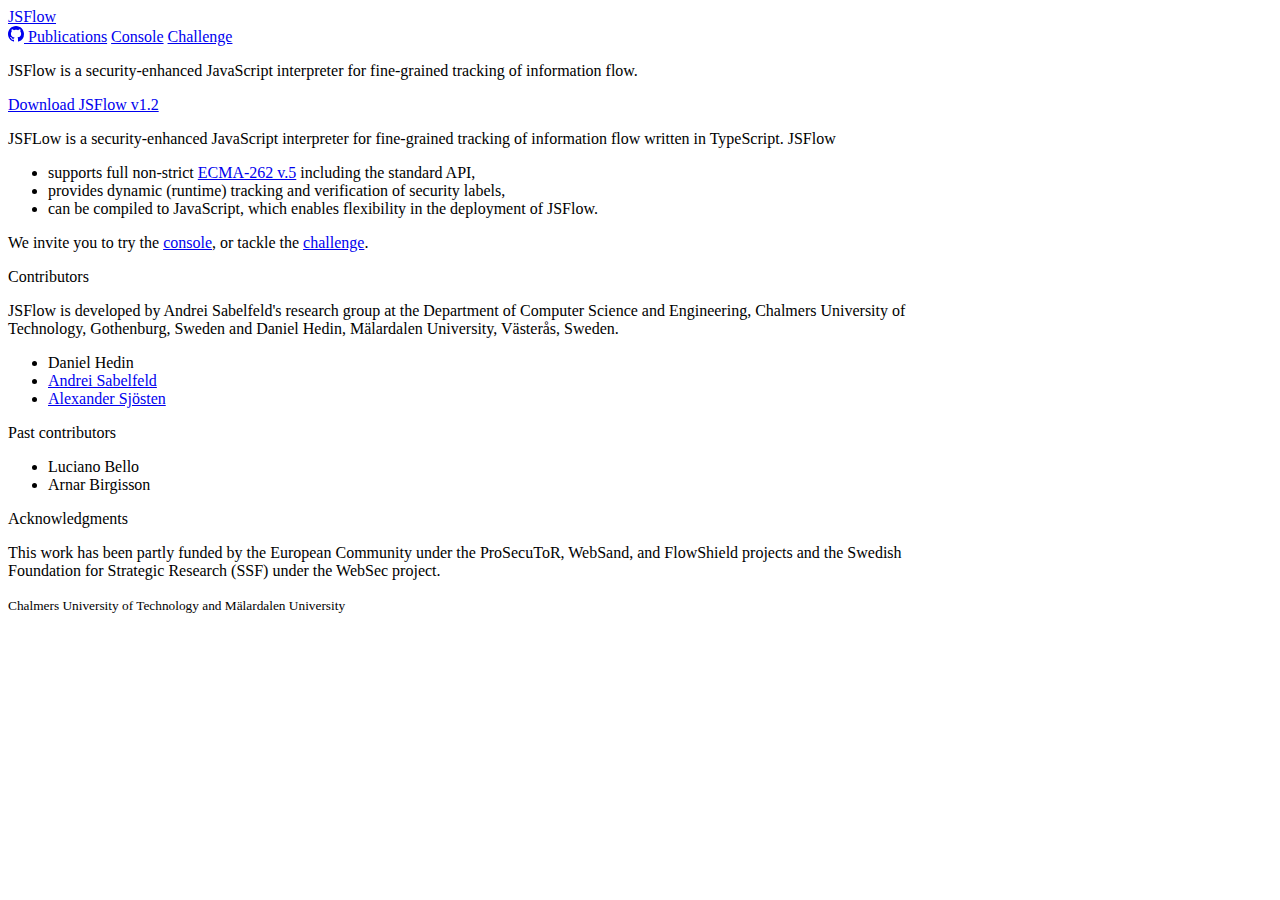
<file: index.html>
<!doctype html>
<html lang="en">

<head>
    <!-- Required meta tags -->
    <meta charset="utf-8">
    <meta name="viewport" content="width=device-width, initial-scale=1">

    <!-- Global site tag (gtag.js) - Google Analytics -->
    <script async src="https://www.googletagmanager.com/gtag/js?id=G-HF4HSC64G3"></script>
    <script>
        window.dataLayer = window.dataLayer || [];

        function gtag() {
            dataLayer.push(arguments);
        }
        gtag('js', new Date());

        gtag('config', 'G-HF4HSC64G3');
    </script>

    <!-- Bootstrap CSS -->
    <link href="https://cdn.jsdelivr.net/npm/bootstrap@5.0.1/dist/css/bootstrap.min.css" rel="stylesheet" integrity="sha384-+0n0xVW2eSR5OomGNYDnhzAbDsOXxcvSN1TPprVMTNDbiYZCxYbOOl7+AMvyTG2x" crossorigin="anonymous">

    <title>JSFlow</title>

    <link href="css/jsflow.css" rel="stylesheet">

</head>

<body>


    <div class="container py-3">
        <header>
            <div class="d-flex flex-column flex-md-row align-items-center pb-3 mb-4 border-bottom">
                <a href="index.html" class="d-flex align-items-center text-dark text-decoration-none">
                    <span class="fs-4">JSFlow</span>
                </a>

                <nav class="d-inline-flex mt-2 mt-md-0 ms-md-auto">

                    <a class="me-3 py-2 text-dark text-decoration-none" href="https://github.com/jsflow/jsflow" target="_blank">
                        <svg xmlns="http://www.w3.org/2000/svg" width="16" height="16" fill="currentColor" class="bi bi-github" viewBox="0 0 16 16">
                            <path
                                d="M8 0C3.58 0 0 3.58 0 8c0 3.54 2.29 6.53 5.47 7.59.4.07.55-.17.55-.38 0-.19-.01-.82-.01-1.49-2.01.37-2.53-.49-2.69-.94-.09-.23-.48-.94-.82-1.13-.28-.15-.68-.52-.01-.53.63-.01 1.08.58 1.23.82.72 1.21 1.87.87 2.33.66.07-.52.28-.87.51-1.07-1.78-.2-3.64-.89-3.64-3.95 0-.87.31-1.59.82-2.15-.08-.2-.36-1.02.08-2.12 0 0 .67-.21 2.2.82.64-.18 1.32-.27 2-.27.68 0 1.36.09 2 .27 1.53-1.04 2.2-.82 2.2-.82.44 1.1.16 1.92.08 2.12.51.56.82 1.27.82 2.15 0 3.07-1.87 3.75-3.65 3.95.29.25.54.73.54 1.48 0 1.07-.01 1.93-.01 2.2 0 .21.15.46.55.38A8.012 8.012 0 0 0 16 8c0-4.42-3.58-8-8-8z" />
                        </svg>
                    </a>

                    <a class="me-3 py-2 text-dark text-decoration-none" href="publications.html">Publications</a>
                    <a class="me-3 py-2 text-dark text-decoration-none" href="jsflow-console.html">Console</a>
                    <a class="py-2 text-dark text-decoration-none" href="jsflow-challenge.html">Challenge</a>

                </nav>
            </div>

            <div class="jsflow-header p-3 pb-md-4 mx-auto text-center">


                <p class="fs-5 text-muted">
                    JSFlow is a security-enhanced JavaScript interpreter for fine-grained tracking of information flow.
                </p>

                <a class="btn btn-lg btn-muted" href="https://github.com/jsflow/jsflow/archive/refs/tags/v1.2.zip" ">Download JSFlow v1.2</a>


            </div>
        </header>




        <main>

            <div class=" py-3 border-top ">
       
                <p class=" mt-2 ">
                    JSFLow is a security-enhanced JavaScript interpreter for fine-grained tracking of information flow written in TypeScript. JSFlow
            </p>

            <ul>
                <li> supports full non-strict <a href="https://262.ecma-international.org/5.1/ " class="text-muted " target="_blank ">ECMA-262 v.5</a>
                including the standard API,
                <li> provides dynamic (runtime) tracking and verification of security labels,
                <li> can be compiled to JavaScript, which enables flexibility in the deployment of JSFlow.
            </ul>
                    <p>
                        We
                        invite you to try the <a href="jsflow-console.html "class=" text-muted ">console</a>, or tackle the <a
                            href="jsflow-challenge.html "class=" text-muted ">challenge</a>.
                    </p>

            </div>

                    <div class=" py-3 border-top ">
                        <span class=" fs-4 "> Contributors </span>
                        <p class=" mt-2 ">
                            JSFlow is developed by Andrei Sabelfeld's research group at the Department of Computer
                            Science and Engineering, Chalmers University of Technology, Gothenburg, Sweden and Daniel
                            Hedin, Mälardalen University, Västerås, Sweden.
                        </p>

                        <ul>
                            <li>Daniel Hedin</li>
                            <li> <a href=" http://www.cse.chalmers.se/~andrei/ " class=" text-muted ">Andrei Sabelfeld</a>
                            </li>
                            <li> <a href=" https://alexandersjosten.github.io " class=" text-muted ">Alexander Sjösten</a>
                            </li>
                        </ul>
                    </div>

                    <div class=" py-3 border-top ">

                        <span class=" fs-4 "> Past contributors </span>

                        <ul>

                            <li> Luciano Bello
                            <li> Arnar Birgisson
                        </ul>
                    </div>

                    <div class=" py-3 border-top ">

                        <span class=" fs-4 "> Acknowledgments </span>
                        <p class=" mt-2 ">
                            This work has been partly funded by the European Community under the ProSecuToR, WebSand,
                            and FlowShield projects and the Swedish Foundation for Strategic Research (SSF) under the
                            WebSec project.
                        </p>
                    </div>


                    </main>


                    <footer class=" pt-4 my-md-5 border-top ">



                        <small class=" d-block mb-3 text-muted ">Chalmers University of Technology and M&auml;lardalen
                            University</small>

                    </footer>

            </div>

</body>

</html>
<!-- Optional JavaScript; choose one of the two! -->

<!-- Option 1: Bootstrap Bundle with Popper -->
<script src=" https://cdn.jsdelivr.net/npm/bootstrap@5.0.1/dist/js/bootstrap.bundle.min.js "
    integrity=" sha384-gtEjrD/SeCtmISkJkNUaaKMoLD0//ElJ19smozuHV6z3Iehds+3Ulb9Bn9Plx0x4 "
    crossorigin=" anonymous "></script>

<!-- Option 2: Separate Popper and Bootstrap JS -->
<!--
    <script src=" https://cdn.jsdelivr.net/npm/@popperjs/core@2.9.2/dist/umd/popper.min.js " integrity=" sha384-IQsoLXl5PILFhosVNubq5LC7Qb9DXgDA9i+tQ8Zj3iwWAwPtgFTxbJ8NT4GN1R8p " crossorigin=" anonymous "></script>
    <script src=" https://cdn.jsdelivr.net/npm/bootstrap@5.0.1/dist/js/bootstrap.min.js " integrity=" sha384-Atwg2Pkwv9vp0ygtn1JAojH0nYbwNJLPhwyoVbhoPwBhjQPR5VtM2+xf0Uwh9KtT " crossorigin=" anonymous "></script>
    -->
</body>

</html>
</file>
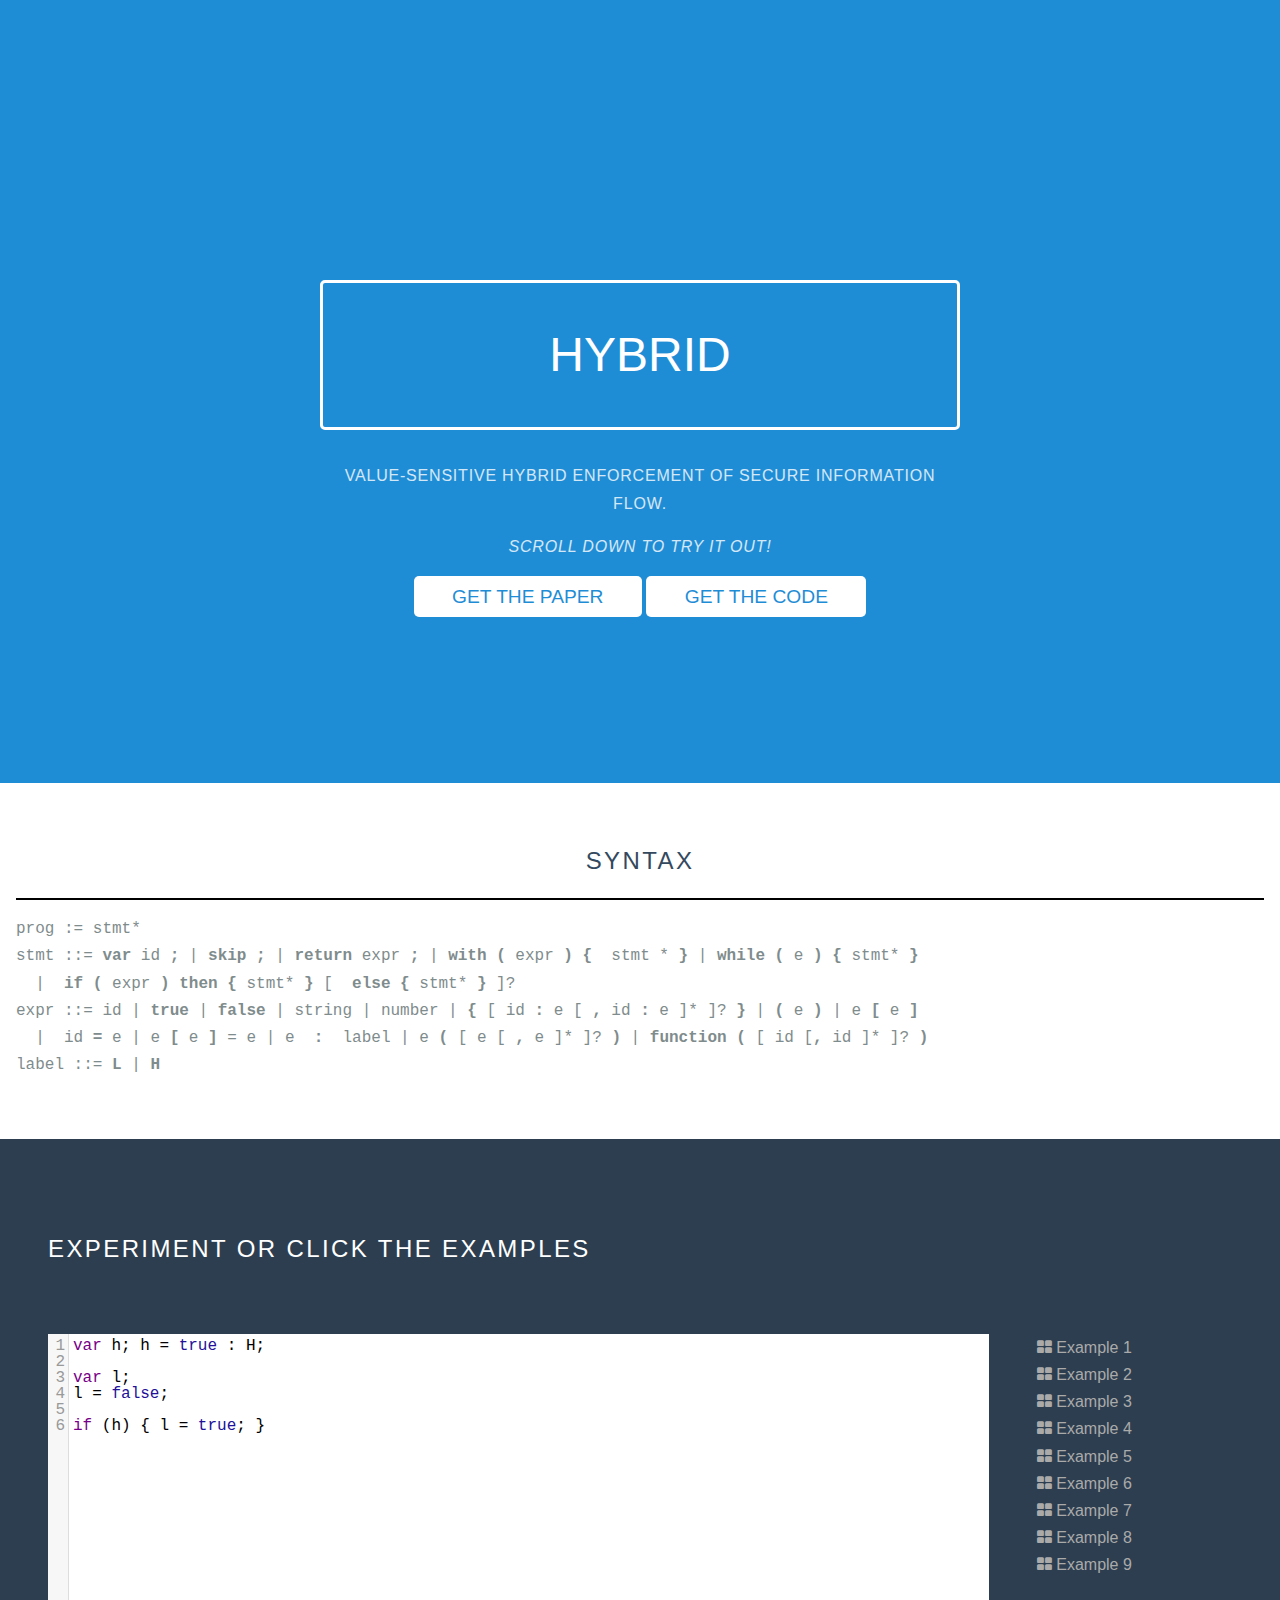
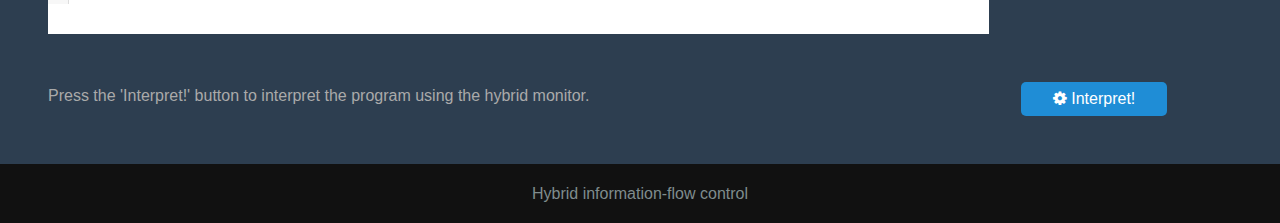
<file: hybrid/index.html>
<!doctype html>
<html lang="en">
<head>
  <meta charset="utf-8">
  <meta name="viewport" content="width=device-width, initial-scale=1.0">
  <meta name="description" content="Hybrid value sensitive enforcement of secure information flow">

  <title>Hybrid</title>

  <link rel="stylesheet" href="css/pure-min.css">
  
  <!--[if lte IE 8]>
    <link rel="stylesheet" href="css/grids-responsive-old-ie.css">
  <![endif]-->
  <!--[if gt IE 8]><!-->
    <link rel="stylesheet" href="css/grids-responsive.css">
  <!--<![endif]-->
  
  <!--[if lte IE 8]>
    <link rel="stylesheet" href="css/layouts/marketing-old-ie.css">
  <![endif]-->
  <!--[if gt IE 8]><!-->
    <link rel="stylesheet" href="css/layouts/marketing.css">
  <!--<![endif]-->

  <link rel="stylesheet" href="http://netdna.bootstrapcdn.com/font-awesome/4.0.3/css/font-awesome.css">

  <script src="js/codemirror.js"></script>
  <link href="css/codemirror.css" rel="stylesheet">
  <script src="js/mode/javascript/javascript.js"></script>
  <script src="js/jquery-2.1.1.min.js"></script>
  <link href="css/service.css" rel="stylesheet">


</head>
<body>

<div class="splash-container">
  <div class="splash">
    <h1 class="splash-head">HYBRID</h1>
      <p class="splash-subhead">
        Value-Sensitive Hybrid Enforcement of Secure Information Flow.
      </p>
      <p class="splash-subhead">  <em>Scroll down to try it out!</em></p>
      <p>
        <a href="resources/csf2015-full.pdf" target="_blank" class="pure-button pure-button-primary">Get the Paper</a>
        <a href="resources/hybrid.tgz" class="pure-button pure-button-primary">Get the Code</a>
      </p>
  </div>
</div>

<div class="content-wrapper">
  <div class="content">
    <h2 class="content-head is-center">Syntax</h2>

    <div class="pure-g">
      <div class="pure-u-1" style="border-top: 2px solid black;">
        <pre>
prog := stmt*
stmt ::= <b>var</b> id <b>;</b> | <b>skip ;</b> | <b>return</b> expr <b>;</b> | <b>with (</b> expr <b>) { </b> stmt * <b>}</b> | <b>while (</b> e <b>) {</b> stmt* <b>}</b>
  |  <b>if (</b> expr <b>) then {</b> stmt* <b>}</b> [  <b>else {</b> stmt* <b>}</b> ]?
expr ::= id | <b>true</b> | <b>false</b> | string | number | <b>{</b> [ id <b>:</b> e [ <b>,</b> id <b>:</b> e ]* ]? <b>}</b> | <b>(</b> e <b>)</b> | e <b>[</b> e <b>]</b>
  |  id <b>=</b> e | e <b>[</b> e <b>]</b> = e | e <b> : </b> label | e <b>(</b> [ e [ <b>,</b> e ]* ]? <b>)</b> | <b>function (</b> [ id [<b>,</b> id ]* ]? <b>)</b>
label ::= <b>L</b> | <b>H</b>
        </pre>
      </div>
    </div>
  </div>

  <div class="ribbon l-box-lrg pure-g">
      
    <div class="l-box pure-u-1 pure-u-md-1-2 pure-u-lg-3-5">
      <h2 class="content-head content-head-ribbon">Experiment or click the examples</h2>
    </div>

    <div class="l-box pure-u-1 pure-u-md-1-2 pure-u-lg-4-5">
      <p>
        <textarea id="code" name="code"> </textarea>
      </p>
    </div>

    <div class="l-box pure-u-1 pure-u-md-1-2 pure-u-lg-1-5">
      <div id='examples' class="l-box"> </div>
    </div>

    <div id="message" class="l-box pure-u-1 pure-u-md-1-2 pure-u-lg-4-5"></div>

    <div class="l-box pure-u-1 pure-u-md-1-2 pure-u-lg-1-5">
      <button onclick="interpret()" class="pure-button pure-button-success">
        <i class="fa fa-cog"></i>
        Interpret!</button>
    </div>
  </div>

  <div id="result" class="l-box-lrg pure-g" hidden="true"></div>

  <div class="footer l-box is-center">
    Hybrid information-flow control
  </div>
</div>

 <script src="js/service.js"></script>

</body>
</html>
</file>
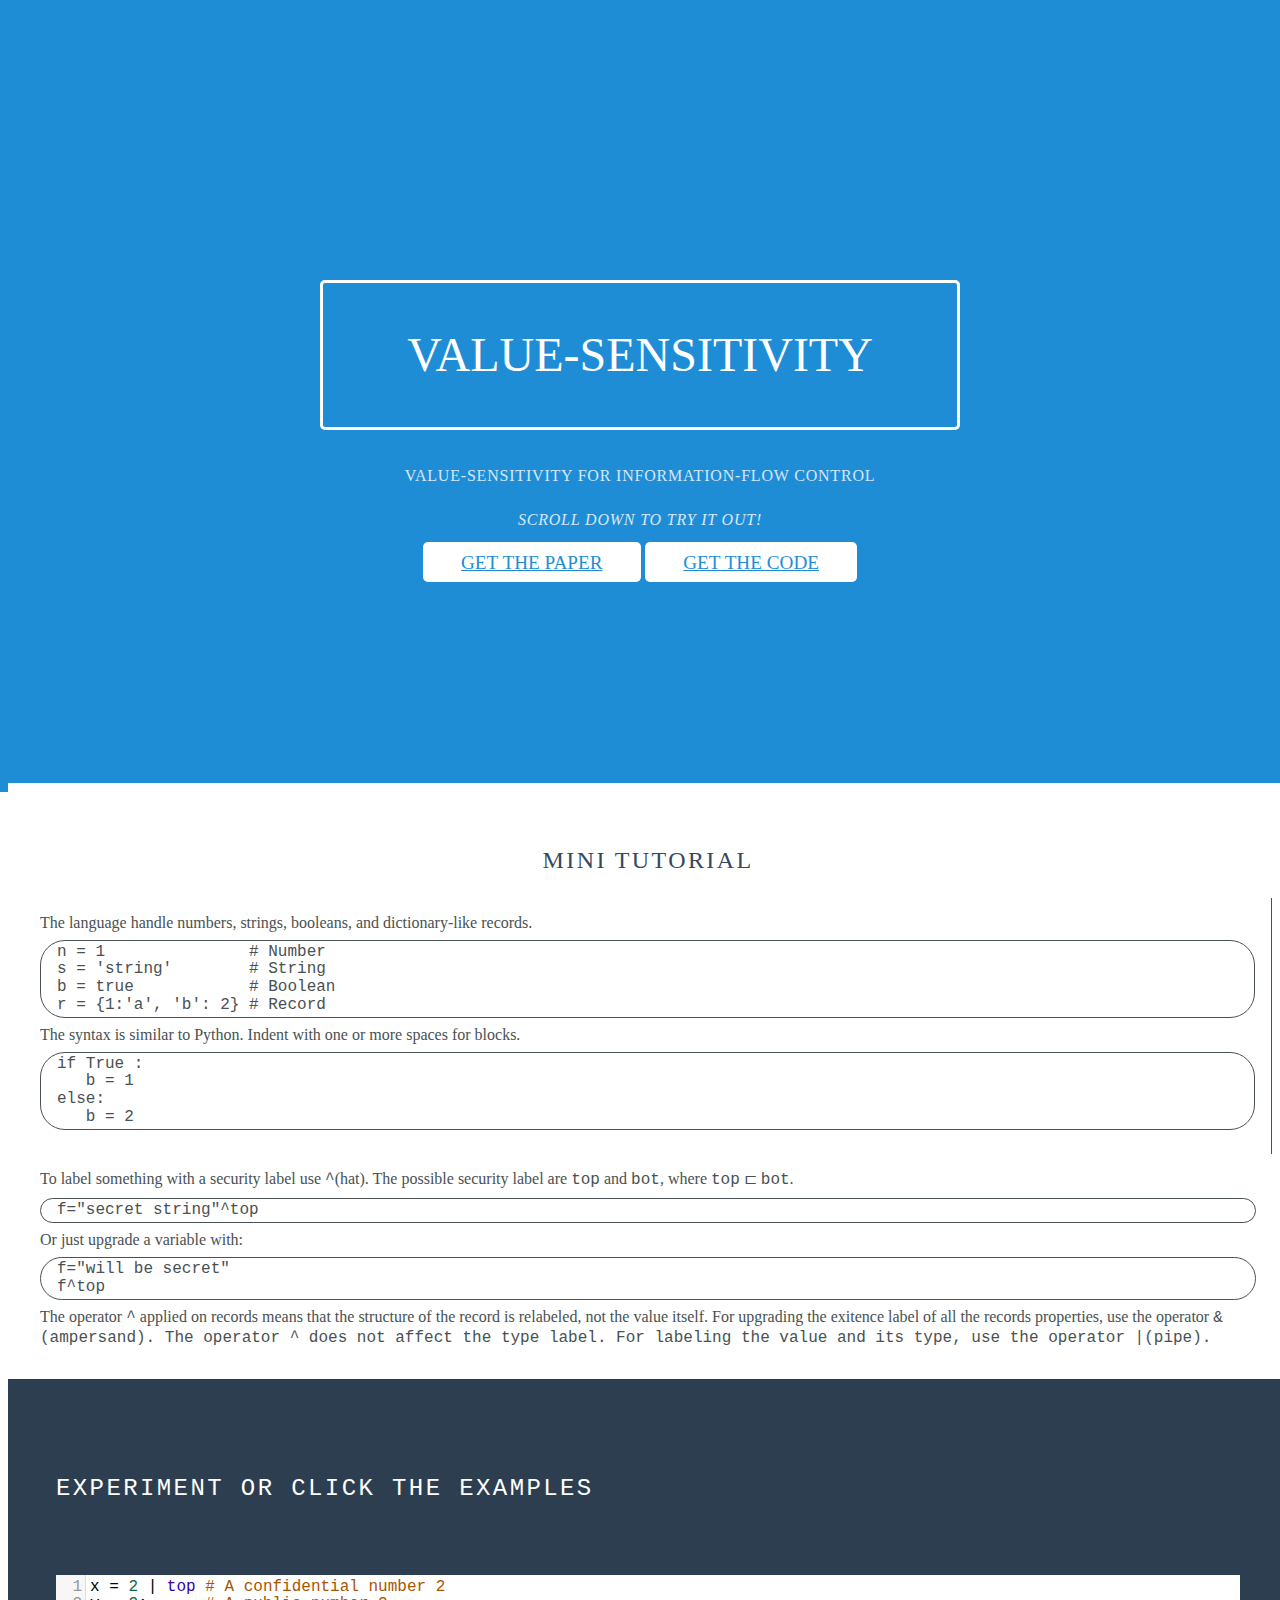
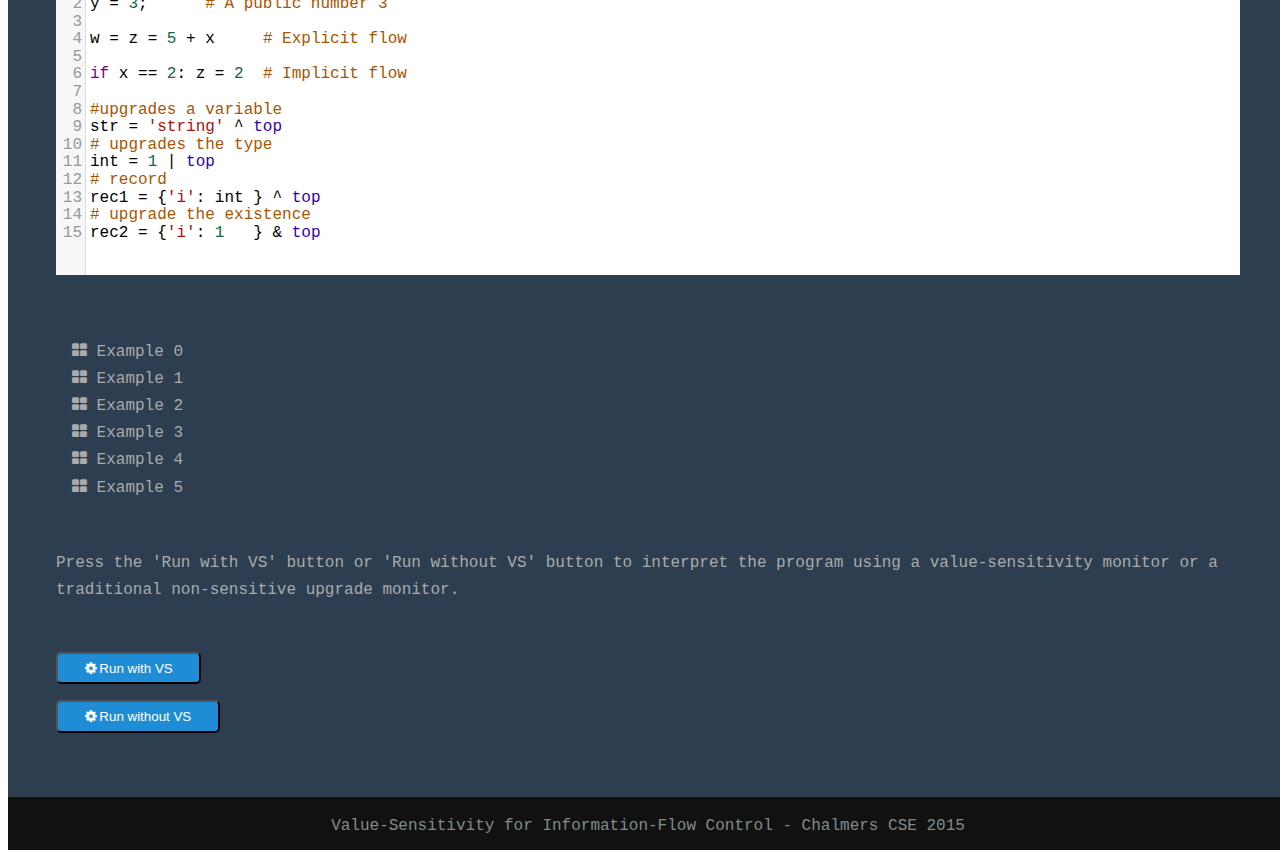
<file: valsens/index.html>
<!doctype html>
<html lang="en">
<head>
  <meta charset="utf-8">
  <meta name="viewport" content="width=device-width, initial-scale=1.0">
  <meta name="description" content="Value-Sensitivity for Information-Flow Control">

  <title>Value-Sensitivity</title>

  <link rel="stylesheet" href="http://yui.yahooapis.com/pure/0.5.0/pure-min.css">
  
  <!--[if lte IE 8]>
    <link rel="stylesheet" href="http://yui.yahooapis.com/pure//grids-responsive-old-ie.css">
  <![endif]-->
  <!--[if gt IE 8]><!-->
    <link rel="stylesheet" href="http://yui.yahooapis.com/pure/0.5.0/grids-responsive.css">
  <!--<![endif]-->
  
  <!--[if lte IE 8]>
    <link rel="stylesheet" href="css/layouts/marketing-old-ie.css">
  <![endif]-->
  <!--[if gt IE 8]><!-->
    <link rel="stylesheet" href="css/layouts/marketing.css">
  <!--<![endif]-->

  <link rel="stylesheet" href="http://netdna.bootstrapcdn.com/font-awesome/4.0.3/css/font-awesome.css">

  <script src="js/codemirror.js"></script>
  <link href="css/codemirror.css" rel="stylesheet">
  <script src="js/mode/python/python.js"></script>
  <script src="js/jquery-2.1.1.min.js"></script>
  <link href="css/service.css" rel="stylesheet">


</head>
<body>

<div class="splash-container">
  <div class="splash">
    <h1 class="splash-head">Value-Sensitivity</h1>
      <p class="splash-subhead">
	Value-Sensitivity for Information-Flow Control
      </p>
      <p class="splash-subhead">  <em>Scroll down to try it out!</em></p>
      <p>
        <a href="fullversion.pdf" target="_blank" class="pure-button pure-button-primary">Get the Paper</a>
        <a href="valsens.tar.gz" class="pure-button pure-button-primary">Get the Code</a>
      </p>
  </div>
</div>

<div class="content-wrapper">
  <div class="content">
    <h2 class="content-head is-center">Mini Tutorial</h2>
    <div class="pure-g">
      <div class="pure-u-1-2 tutorial" style="border-right: 1px solid ; padding: 1em;">
The language handle numbers, strings, booleans, and dictionary-like records.
<pre>
n = 1               # Number
s = 'string'        # String
b = true            # Boolean
r = {1:'a', 'b': 2} # Record
</pre>
The syntax is similar to Python. Indent with one or more spaces for blocks.
<pre>
if True :
   b = 1
else:
   b = 2
</pre>
      </div>
      <div class="pure-u-1-2 tutorial" style="padding: 1em;">
To label something with a security label use <code>^</code>(hat). The possible security label are <code>top</code> and <code>bot</code>, where <code>top</code> &#8847; <code>bot</code>.
<pre style="border: 1px solid ;">
f="secret string"^top
</pre>
Or just upgrade a variable with:
<pre style="border: 1px solid ;">
f="will be secret"
f^top
</pre>
The operator <code>^</code> applied on records means that the structure of the record is relabeled, not the value itself.
For upgrading the exitence label of all the records properties, use the operator <code>&<code>(ampersand).
The operator <code>^</code> does not affect the type label. For labeling the value and its type, use the operator <code>|</code>(pipe).
      </div>
    </div>
  </div>

  <div class="ribbon l-box-lrg pure-g">
      
    <div class="l-box pure-u-1 pure-u-md-1-2 pure-u-lg-3-5">
      <h2 class="content-head content-head-ribbon">Experiment or click the examples</h2>
    </div>

    <div class="l-box pure-u-1 pure-u-md-1-2 pure-u-lg-4-5">
      <p>
        <textarea id="code" name="code"> </textarea>
      </p>
    </div>

    <div class="l-box pure-u-1 pure-u-md-1-2 pure-u-lg-1-5">
      <div id='examples' class="l-box"> </div>
    </div>

    <div id="message" class="l-box pure-u-1 pure-u-md-1-2 pure-u-lg-4-5"></div>

    <div class="l-box pure-u-1 pure-u-md-1-2 pure-u-lg-1-5">
      <p>
      <button onclick='interpret("VS")' class="pure-button pure-button-success">
        <i class="fa fa-cog interpretVS"></i>
        Run with VS</button>
      <p>
      </p>
      <button onclick='interpret("NSU")' class="pure-button pure-button-success">
        <i class="fa fa-cog interpretNSU"></i>
        Run without VS</button>
      </p>
    </div>
  </div>

  <div id="result" class="l-box-lrg pure-g" hidden="true"></div>

  <div class="footer l-box is-center">
    Value-Sensitivity for Information-Flow Control - Chalmers CSE 2015
  </div>
</div>

 <script src="js/service.js"></script>

</body>
</html>
</file>
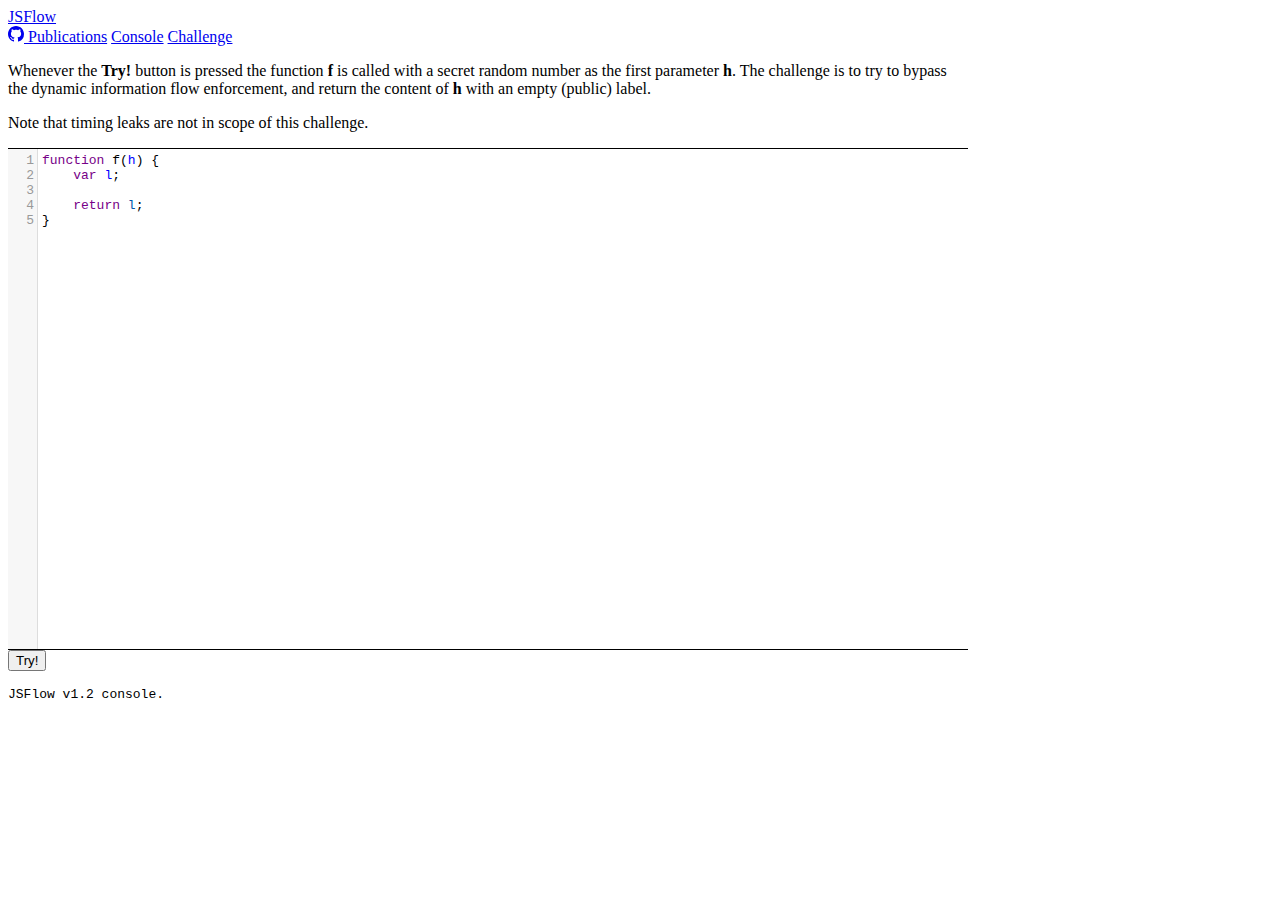
<file: jsflow-challenge.html>
<!doctype html>
<html lang="en">

<head>
    <!-- Required meta tags -->
    <meta charset="utf-8">
    <meta name="viewport" content="width=device-width, initial-scale=1">

    <!-- Global site tag (gtag.js) - Google Analytics -->
    <script async src="https://www.googletagmanager.com/gtag/js?id=G-HF4HSC64G3"></script>
    <script>
        window.dataLayer = window.dataLayer || [];

        function gtag() {
            dataLayer.push(arguments);
        }
        gtag('js', new Date());

        gtag('config', 'G-HF4HSC64G3');
    </script>

    <!-- Bootstrap CSS -->
    <link href="https://cdn.jsdelivr.net/npm/bootstrap@5.0.1/dist/css/bootstrap.min.css" rel="stylesheet" integrity="sha384-+0n0xVW2eSR5OomGNYDnhzAbDsOXxcvSN1TPprVMTNDbiYZCxYbOOl7+AMvyTG2x" crossorigin="anonymous">

    <title>JSFlow</title>

    <link href="css/jsflow.css" rel="stylesheet">

    <script src="js/codemirror.js"></script>
    <link href="css/codemirror.css" rel="stylesheet">
    <script src="js/mode/javascript/javascript.js"></script>
    <style type="text/css">
        .CodeMirror {
            border-top: 1px solid black;
            border-bottom: 1px solid black;
            height: 500px
        }
    </style>

</head>

<body>

    <div class="container py-3">
        <header>
            <div class="d-flex flex-column flex-md-row align-items-center pb-3 mb-4 border-bottom">
                <a href="index.html" class="d-flex align-items-center text-dark text-decoration-none">
                    <span class="fs-4">JSFlow</span>
                </a>

                <nav class="d-inline-flex mt-2 mt-md-0 ms-md-auto">

                    <a class="me-3 py-2 text-dark text-decoration-none" href="https://github.com/jsflow/jsflow" target="_blank">
                        <svg xmlns="http://www.w3.org/2000/svg" width="16" height="16" fill="currentColor" class="bi bi-github" viewBox="0 0 16 16">
                            <path
                                d="M8 0C3.58 0 0 3.58 0 8c0 3.54 2.29 6.53 5.47 7.59.4.07.55-.17.55-.38 0-.19-.01-.82-.01-1.49-2.01.37-2.53-.49-2.69-.94-.09-.23-.48-.94-.82-1.13-.28-.15-.68-.52-.01-.53.63-.01 1.08.58 1.23.82.72 1.21 1.87.87 2.33.66.07-.52.28-.87.51-1.07-1.78-.2-3.64-.89-3.64-3.95 0-.87.31-1.59.82-2.15-.08-.2-.36-1.02.08-2.12 0 0 .67-.21 2.2.82.64-.18 1.32-.27 2-.27.68 0 1.36.09 2 .27 1.53-1.04 2.2-.82 2.2-.82.44 1.1.16 1.92.08 2.12.51.56.82 1.27.82 2.15 0 3.07-1.87 3.75-3.65 3.95.29.25.54.73.54 1.48 0 1.07-.01 1.93-.01 2.2 0 .21.15.46.55.38A8.012 8.012 0 0 0 16 8c0-4.42-3.58-8-8-8z" />
                        </svg>
                    </a>

                    <a class="me-3 py-2 text-dark text-decoration-none" href="publications.html">Publications</a>
                    <a class="me-3 py-2 text-dark text-decoration-none" href="jsflow-console.html">Console</a>
                    <a class="py-2 text-dark text-decoration-none" href="jsflow-challenge.html">Challenge</a>

                </nav>
            </div>


        </header>




        <main>


            <div class="row">
                <p>
                    Whenever the <strong>Try!</strong> button is pressed the function
                    <strong>f</strong> is called with a secret random number as the first parameter
                    <strong>h</strong>. The challenge is to try to bypass the dynamic information flow enforcement, and return the content of
                    <strong>h</strong> with an empty (public) label.
                </p>
                <p>
                    Note that timing leaks are not in scope of this challenge.
                </p>

                <textarea id="code" name="code">
function f(h) {
    var l;
    
    return l;
}</textarea>
            </div>

            <div id="alert" class="pt-3">

            </div>

            <div class="row mx-auto">

                <button type="button" class="btn btn-primary" onclick="execute()">Try!</button>

            </div>

            <div class="row">

                <p>
                    <pre id="console" class="pre-scrollable border" style="height:200px"></pre>
                </p>
            </div>

            <script>
                var codeTextArea = document.getElementById("code");
                var editor = CodeMirror.fromTextArea(
                    codeTextArea, {
                        lineNumbers: true,
                        matchBrackets: true,
                    }
                );

                var c = document.getElementById("console");

                jsflow = {
                    console: {}
                };

                jsflow.console.log = function log() {
                    var str = "";
                    for (var i = 0, len = arguments.length; i < len; i++) {
                        str = str + String(arguments[i]);
                    }
                    str = str.replaceAll("<", "&lt;");
                    str = str.replaceAll(">", "&gt;");
                    c.innerHTML = c.innerHTML + str + "\n";
                    c.scrollTop = c.scrollHeight;
                }

                let exception = false;

                function execute() {
                    if (exception) {
                        alert("JSFlow cannot restart after an internal error or a security violation. You must reload the page to get a fresh JSFlow instance!");
                        return;
                    }

                    let rnd = Math.round(Math.random() * Number.MAX_VALUE);
                    jsflow.monitor.Execute(editor.getDoc().getValue());
                    let res = undefined;
                    try {
                        res = jsflow.monitor.Execute("var h = lbl(" + String(rnd) + "); f(h);");
                    } catch (err) {

                        if (err && err.type) {
                            // jsflow errors extend Error, hence we must break out their handling
                            if (err.type === "FatalError") {
                                report("error", editor.getDoc().getValue() + "\n" + err.stack);
                                show_alert("danger", "<strong>It seems something went wrong!</strong> JSFlow caused an exception, and you must reload to be able to execute again. ");
                                jsflow.console.log(err.message);
                                exception = true;
                                return;
                            }

                            if (err.type == "SecurityError") {
                                show_alert("danger", "<strong>Security Violation!</strong> Execution was forcefully stopped, and you must reload to be able to execute again.");
                                jsflow.console.log(err.message);
                                exception = true;
                                return;
                            }
                        }

                        // report Errors, i.e., exceptions caused by jsflow
                        if (err instanceof Error) {
                            report("error", editor.getDoc().getValue() + "\n" + err.stack);
                            show_alert("danger", "<strong>It seems something went wrong!</strong> JSFlow caused an exception, and you must reload to be able to execute again.");
                            jsflow.console.log(err.message);
                            exception = true;
                            return;
                        }

                        // remaining exceptions are from the code
                        show_alert('success', '<strong>Phew!</strong> Not quite there yet. Your code caused an uncaught exception.');
                        jsflow.console.log(`Uncaught ${err}`);
                    }

                    function show_alert(type, msg) {
                        $('#alert').html(
                            `<div class="alert alert-${type} alert-dismissible fade show" role="alert">
                                 ${msg}
                                 <button type="button" class="btn-close" data-bs-dismiss="alert" aria-label="Close"></button>
                             </div>
                            `
                        );
                    }

                    if (res !== undefined) {
                        jsflow.console.log(res.value);

                        if (res.value === rnd) {
                            if (res.label.equals(jsflow.monitor.labelBot)) {
                                show_alert('danger', '<strong>Oh snap!</strong> You found a way to fool JSFlow!');
                                report("attack", editor.getDoc().getValue());
                            } else {
                                show_alert('success', '<strong>Phew!</strong> Not quite there yet. Value is equal, but label is not public.');
                            }
                        } else {
                            show_alert('success', '<strong>Phew!</strong> Not quite there yet. Returned value is not equal to ' + rnd);
                        }
                    }
                }

                function report(status, code) {
                    const headers = new Headers()
                    headers.append("Content-Type", "application/json")
                    console.log(document.URL);

                    const body = {
                        "user_agent": navigator.userAgent,
                        "url": document.URL,
                        "code": code,
                        "status": status
                    }

                    const options = {
                        method: "POST",
                        headers,
                        mode: "cors",
                        body: JSON.stringify(body),
                    }

                    fetch("https://enm08sczo8nqzdo.m.pipedream.net", options)
                }
            </script>

            <script src="https://ajax.googleapis.com/ajax/libs/jquery/3.6.0/jquery.min.js"></script>
            <script src="https://cdn.jsdelivr.net/npm/bootstrap@5.0.1/dist/js/bootstrap.bundle.min.js" integrity="sha384-gtEjrD/SeCtmISkJkNUaaKMoLD0//ElJ19smozuHV6z3Iehds+3Ulb9Bn9Plx0x4" crossorigin="anonymous"></script>

            <script src="js/jsflow-bundle.js"></script>
            <script>
                jsflow.monitor.log = jsflow.console.log;
                jsflow.monitor.print = jsflow.console.log;
                jsflow.monitor.error = jsflow.console.log;
                jsflow.monitor.warn = jsflow.console.log;
                jsflow.console.log(`JSFlow v${jsflow.version} console.`);
            </script>
        </main>
    </div>
</body>

</html>
</file>
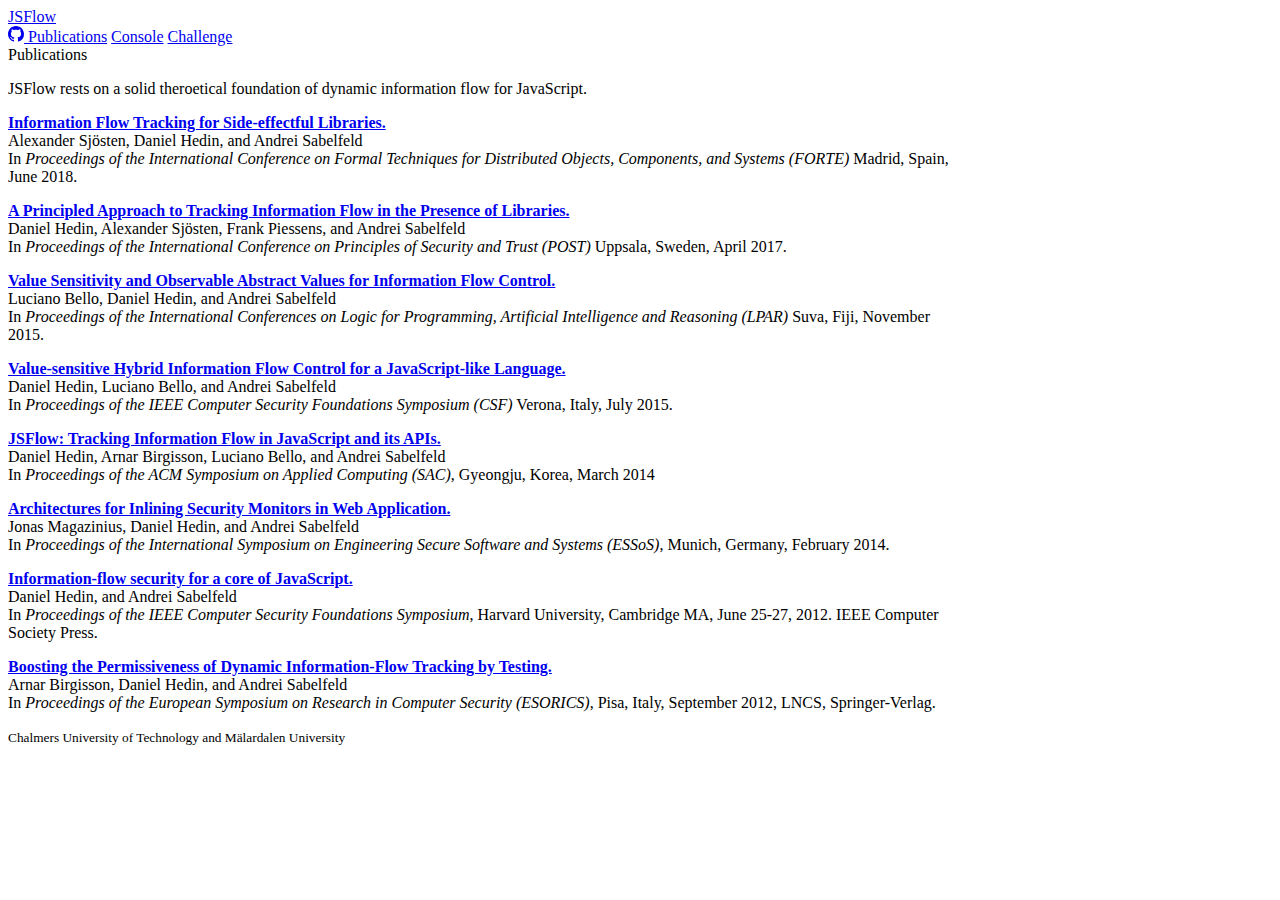
<file: publications.html>
<!doctype html>
<html lang="en">

<head>
    <!-- Required meta tags -->
    <meta charset="utf-8">
    <meta name="viewport" content="width=device-width, initial-scale=1">

    <!-- Global site tag (gtag.js) - Google Analytics -->
    <script async src="https://www.googletagmanager.com/gtag/js?id=G-HF4HSC64G3"></script>
    <script>
        window.dataLayer = window.dataLayer || [];

        function gtag() {
            dataLayer.push(arguments);
        }
        gtag('js', new Date());

        gtag('config', 'G-HF4HSC64G3');
    </script>

    <!-- Bootstrap CSS -->
    <link href="https://cdn.jsdelivr.net/npm/bootstrap@5.0.1/dist/css/bootstrap.min.css" rel="stylesheet" integrity="sha384-+0n0xVW2eSR5OomGNYDnhzAbDsOXxcvSN1TPprVMTNDbiYZCxYbOOl7+AMvyTG2x" crossorigin="anonymous">

    <title>JSFlow</title>

    <link href="css/jsflow.css" rel="stylesheet">

</head>

<body>


    <div class="container py-3">
        <header>
            <div class="d-flex flex-column flex-md-row align-items-center pb-3 mb-4 border-bottom">
                <a href="index.html" class="d-flex align-items-center text-dark text-decoration-none">
                    <span class="fs-4">JSFlow</span>
                </a>

                <nav class="d-inline-flex mt-2 mt-md-0 ms-md-auto">

                    <a class="me-3 py-2 text-dark text-decoration-none" href="https://github.com/jsflow/jsflow" target="_blank">
                        <svg xmlns="http://www.w3.org/2000/svg" width="16" height="16" fill="currentColor" class="bi bi-github" viewBox="0 0 16 16">
                            <path
                                d="M8 0C3.58 0 0 3.58 0 8c0 3.54 2.29 6.53 5.47 7.59.4.07.55-.17.55-.38 0-.19-.01-.82-.01-1.49-2.01.37-2.53-.49-2.69-.94-.09-.23-.48-.94-.82-1.13-.28-.15-.68-.52-.01-.53.63-.01 1.08.58 1.23.82.72 1.21 1.87.87 2.33.66.07-.52.28-.87.51-1.07-1.78-.2-3.64-.89-3.64-3.95 0-.87.31-1.59.82-2.15-.08-.2-.36-1.02.08-2.12 0 0 .67-.21 2.2.82.64-.18 1.32-.27 2-.27.68 0 1.36.09 2 .27 1.53-1.04 2.2-.82 2.2-.82.44 1.1.16 1.92.08 2.12.51.56.82 1.27.82 2.15 0 3.07-1.87 3.75-3.65 3.95.29.25.54.73.54 1.48 0 1.07-.01 1.93-.01 2.2 0 .21.15.46.55.38A8.012 8.012 0 0 0 16 8c0-4.42-3.58-8-8-8z" />
                        </svg>
                    </a>

                    <a class="me-3 py-2 text-dark text-decoration-none" href="publications.html">Publications</a>
                    <a class="me-3 py-2 text-dark text-decoration-none" href="jsflow-console.html">Console</a>
                    <a class="py-2 text-dark text-decoration-none" href="jsflow-challenge.html">Challenge</a>

                </nav>
            </div>


        </header>




        <main>

            <div class="py-3 ">

                <span class="fs-4"> Publications </span>

                <p class="mt-2">
                    JSFlow rests on a solid theroetical foundation of dynamic information flow for JavaScript.
                </p>

                <p>
                    <div class="row">
                        <div class="span12">
                            <a href="http://www.cse.chalmers.se/research/group/security/publications/2018/side-effectful-libraries/forte-18.pdf" class="text-muted" target="_blank">
                                <strong>Information Flow Tracking for Side-effectful Libraries.</strong>
                            </a> <br> Alexander Sjösten, Daniel Hedin, and Andrei Sabelfeld </br>
                            In <em>Proceedings of the International Conference on Formal Techniques for Distributed Objects,
                            Components, and
                            Systems (FORTE)</em> Madrid, Spain, June 2018.
                        </div>
                    </div>
                </p>

                <p>
                    <div class="row">
                        <div class="span12">
                            <a href="http://www.cse.chalmers.se/research/group/security/publications/2017/libraries/post-17.pdf" class="text-muted" target="_blank">
                                <strong>A Principled Approach to Tracking Information Flow in the Presence of
                                Libraries.</strong>
                            </a> <br> Daniel Hedin, Alexander Sjösten, Frank Piessens, and Andrei Sabelfeld </br>
                            In <em>Proceedings of the International Conference on Principles of Security and Trust
                            (POST)</em> Uppsala, Sweden, April 2017.
                        </div>
                    </div>
                </p>

                <p>
                    <div class="row">
                        <div class="span12">
                            <a href="http://www.cse.chalmers.se/~andrei/lpar15.pdf" class="text-muted" target="_blank">
                                <strong>Value Sensitivity and Observable Abstract Values for Information Flow
                                Control.</strong>
                            </a> <br> Luciano Bello, Daniel Hedin, and Andrei Sabelfeld </br>
                            In <em>Proceedings of the International Conferences on Logic for Programming, Artificial
                            Intelligence and
                            Reasoning (LPAR)</em> Suva, Fiji, November 2015.
                        </div>
                    </div>
                </p>

                <p>
                    <div class="row">
                        <div class="span12">
                            <a href="http://www.cse.chalmers.se/~andrei/csf15-hybrid.pdf" class="text-muted" target="_blank">
                                <strong>Value-sensitive Hybrid Information Flow Control for a JavaScript-like
                                Language.</strong>
                            </a> <br> Daniel Hedin, Luciano Bello, and Andrei Sabelfeld </br>
                            In <em>Proceedings of the IEEE Computer Security Foundations Symposium (CSF)</em> Verona, Italy, July 2015.
                        </div>
                    </div>
                </p>

                <p>
                    <div class="row">
                        <div class="span12">
                            <a href="http://www.cse.chalmers.se/~andrei/sac14.pdf" class="text-muted" target="_blank">
                                <strong>JSFlow: Tracking Information Flow in JavaScript and its APIs.</strong>
                            </a> <br> Daniel Hedin, Arnar Birgisson, Luciano Bello, and Andrei Sabelfeld </br>
                            In <em>Proceedings of the ACM Symposium on Applied Computing (SAC)</em>, Gyeongju, Korea, March 2014
                        </div>
                    </div>
                </p>

                <p>
                    <div class="row">
                        <div class="span12">
                            <a href="http://www.cse.chalmers.se/~andrei/essos14.pdf" class="text-muted" target="_blank">
                                <strong>Architectures for Inlining Security Monitors in Web Application.</strong>
                            </a> <br> Jonas Magazinius, Daniel Hedin, and Andrei Sabelfeld </br>
                            In <em>Proceedings of the International Symposium on Engineering Secure Software and Systems
                            (ESSoS)</em>, Munich, Germany, February 2014.
                        </div>
                    </div>
                </p>

                <p>
                    <div class="row">
                        <div class="span12">
                            <a href="http://www.cse.chalmers.se/~andrei/jsflow-csf12.pdf" class="text-muted" target="_blank"><strong>Information-flow security
                                for a core of JavaScript.</strong> </a> <br> Daniel Hedin, and Andrei Sabelfeld </br>
                            In <em>Proceedings of the IEEE Computer Security Foundations Symposium</em>, Harvard University, Cambridge MA, June 25-27, 2012. IEEE Computer Society Press.
                        </div>
                    </div>
                </p>

                <p>
                    <div class="row">
                        <div class="span12">
                            <a href="http://www.cse.chalmers.se/~andrei/esorics12.pdf" class="text-muted" target="_blank">
                                <strong>Boosting the Permissiveness
                                of Dynamic Information-Flow Tracking by Testing.</strong> </a> <br> Arnar Birgisson, Daniel Hedin, and Andrei Sabelfeld </br>
                            In <em>Proceedings of the European Symposium on Research in Computer Security (ESORICS)</em>, Pisa, Italy, September 2012, LNCS, Springer-Verlag.
                        </div>
                    </div>
                </p>

            </div>



        </main>


        <footer class="pt-4 my-md-5  border-top">



            <small class="d-block mb-3 text-muted">Chalmers University of Technology and M&auml;lardalen
                University</small>

        </footer>

    </div>

</body>

</html>
<!-- Optional JavaScript; choose one of the two! -->

<!-- Option 1: Bootstrap Bundle with Popper -->
<script src="https://cdn.jsdelivr.net/npm/bootstrap@5.0.1/dist/js/bootstrap.bundle.min.js" integrity="sha384-gtEjrD/SeCtmISkJkNUaaKMoLD0//ElJ19smozuHV6z3Iehds+3Ulb9Bn9Plx0x4" crossorigin="anonymous"></script>

<!-- Option 2: Separate Popper and Bootstrap JS -->
<!--
    <script src="https://cdn.jsdelivr.net/npm/@popperjs/core@2.9.2/dist/umd/popper.min.js" integrity="sha384-IQsoLXl5PILFhosVNubq5LC7Qb9DXgDA9i+tQ8Zj3iwWAwPtgFTxbJ8NT4GN1R8p" crossorigin="anonymous"></script>
    <script src="https://cdn.jsdelivr.net/npm/bootstrap@5.0.1/dist/js/bootstrap.min.js" integrity="sha384-Atwg2Pkwv9vp0ygtn1JAojH0nYbwNJLPhwyoVbhoPwBhjQPR5VtM2+xf0Uwh9KtT" crossorigin="anonymous"></script>
    -->
</body>

</html>
</file>
<file: css/jsflow.css>
.container {
    max-width: 960px;
}

.jsflow-header {
    max-width: 700px;
}
</file>
<file: hybrid/css/grids-responsive.css>
/*!
Pure v0.5.0
Copyright 2014 Yahoo! Inc. All rights reserved.
Licensed under the BSD License.
https://github.com/yui/pure/blob/master/LICENSE.md
*/
@media screen and (min-width: 35.5em) {
    .pure-u-sm-1,
    .pure-u-sm-1-1,
    .pure-u-sm-1-2,
    .pure-u-sm-1-3,
    .pure-u-sm-2-3,
    .pure-u-sm-1-4,
    .pure-u-sm-3-4,
    .pure-u-sm-1-5,
    .pure-u-sm-2-5,
    .pure-u-sm-3-5,
    .pure-u-sm-4-5,
    .pure-u-sm-5-5,
    .pure-u-sm-1-6,
    .pure-u-sm-5-6,
    .pure-u-sm-1-8,
    .pure-u-sm-3-8,
    .pure-u-sm-5-8,
    .pure-u-sm-7-8,
    .pure-u-sm-1-12,
    .pure-u-sm-5-12,
    .pure-u-sm-7-12,
    .pure-u-sm-11-12,
    .pure-u-sm-1-24,
    .pure-u-sm-2-24,
    .pure-u-sm-3-24,
    .pure-u-sm-4-24,
    .pure-u-sm-5-24,
    .pure-u-sm-6-24,
    .pure-u-sm-7-24,
    .pure-u-sm-8-24,
    .pure-u-sm-9-24,
    .pure-u-sm-10-24,
    .pure-u-sm-11-24,
    .pure-u-sm-12-24,
    .pure-u-sm-13-24,
    .pure-u-sm-14-24,
    .pure-u-sm-15-24,
    .pure-u-sm-16-24,
    .pure-u-sm-17-24,
    .pure-u-sm-18-24,
    .pure-u-sm-19-24,
    .pure-u-sm-20-24,
    .pure-u-sm-21-24,
    .pure-u-sm-22-24,
    .pure-u-sm-23-24,
    .pure-u-sm-24-24 {
        display: inline-block;
        *display: inline;
        zoom: 1;
        letter-spacing: normal;
        word-spacing: normal;
        vertical-align: top;
        text-rendering: auto;
    }

    .pure-u-sm-1-24 {
        width: 4.1667%;
        *width: 4.1357%;
    }

    .pure-u-sm-1-12,
    .pure-u-sm-2-24 {
        width: 8.3333%;
        *width: 8.3023%;
    }

    .pure-u-sm-1-8,
    .pure-u-sm-3-24 {
        width: 12.5000%;
        *width: 12.4690%;
    }

    .pure-u-sm-1-6,
    .pure-u-sm-4-24 {
        width: 16.6667%;
        *width: 16.6357%;
    }

    .pure-u-sm-1-5 {
        width: 20%;
        *width: 19.9690%;
    }

    .pure-u-sm-5-24 {
        width: 20.8333%;
        *width: 20.8023%;
    }

    .pure-u-sm-1-4,
    .pure-u-sm-6-24 {
        width: 25%;
        *width: 24.9690%;
    }

    .pure-u-sm-7-24 {
        width: 29.1667%;
        *width: 29.1357%;
    }

    .pure-u-sm-1-3,
    .pure-u-sm-8-24 {
        width: 33.3333%;
        *width: 33.3023%;
    }

    .pure-u-sm-3-8,
    .pure-u-sm-9-24 {
        width: 37.5000%;
        *width: 37.4690%;
    }

    .pure-u-sm-2-5 {
        width: 40%;
        *width: 39.9690%;
    }

    .pure-u-sm-5-12,
    .pure-u-sm-10-24 {
        width: 41.6667%;
        *width: 41.6357%;
    }

    .pure-u-sm-11-24 {
        width: 45.8333%;
        *width: 45.8023%;
    }

    .pure-u-sm-1-2,
    .pure-u-sm-12-24 {
        width: 50%;
        *width: 49.9690%;
    }

    .pure-u-sm-13-24 {
        width: 54.1667%;
        *width: 54.1357%;
    }

    .pure-u-sm-7-12,
    .pure-u-sm-14-24 {
        width: 58.3333%;
        *width: 58.3023%;
    }

    .pure-u-sm-3-5 {
        width: 60%;
        *width: 59.9690%;
    }

    .pure-u-sm-5-8,
    .pure-u-sm-15-24 {
        width: 62.5000%;
        *width: 62.4690%;
    }

    .pure-u-sm-2-3,
    .pure-u-sm-16-24 {
        width: 66.6667%;
        *width: 66.6357%;
    }

    .pure-u-sm-17-24 {
        width: 70.8333%;
        *width: 70.8023%;
    }

    .pure-u-sm-3-4,
    .pure-u-sm-18-24 {
        width: 75%;
        *width: 74.9690%;
    }

    .pure-u-sm-19-24 {
        width: 79.1667%;
        *width: 79.1357%;
    }

    .pure-u-sm-4-5 {
        width: 80%;
        *width: 79.9690%;
    }

    .pure-u-sm-5-6,
    .pure-u-sm-20-24 {
        width: 83.3333%;
        *width: 83.3023%;
    }

    .pure-u-sm-7-8,
    .pure-u-sm-21-24 {
        width: 87.5000%;
        *width: 87.4690%;
    }

    .pure-u-sm-11-12,
    .pure-u-sm-22-24 {
        width: 91.6667%;
        *width: 91.6357%;
    }

    .pure-u-sm-23-24 {
        width: 95.8333%;
        *width: 95.8023%;
    }

    .pure-u-sm-1,
    .pure-u-sm-1-1,
    .pure-u-sm-5-5,
    .pure-u-sm-24-24 {
        width: 100%;
    }
}

@media screen and (min-width: 48em) {
    .pure-u-md-1,
    .pure-u-md-1-1,
    .pure-u-md-1-2,
    .pure-u-md-1-3,
    .pure-u-md-2-3,
    .pure-u-md-1-4,
    .pure-u-md-3-4,
    .pure-u-md-1-5,
    .pure-u-md-2-5,
    .pure-u-md-3-5,
    .pure-u-md-4-5,
    .pure-u-md-5-5,
    .pure-u-md-1-6,
    .pure-u-md-5-6,
    .pure-u-md-1-8,
    .pure-u-md-3-8,
    .pure-u-md-5-8,
    .pure-u-md-7-8,
    .pure-u-md-1-12,
    .pure-u-md-5-12,
    .pure-u-md-7-12,
    .pure-u-md-11-12,
    .pure-u-md-1-24,
    .pure-u-md-2-24,
    .pure-u-md-3-24,
    .pure-u-md-4-24,
    .pure-u-md-5-24,
    .pure-u-md-6-24,
    .pure-u-md-7-24,
    .pure-u-md-8-24,
    .pure-u-md-9-24,
    .pure-u-md-10-24,
    .pure-u-md-11-24,
    .pure-u-md-12-24,
    .pure-u-md-13-24,
    .pure-u-md-14-24,
    .pure-u-md-15-24,
    .pure-u-md-16-24,
    .pure-u-md-17-24,
    .pure-u-md-18-24,
    .pure-u-md-19-24,
    .pure-u-md-20-24,
    .pure-u-md-21-24,
    .pure-u-md-22-24,
    .pure-u-md-23-24,
    .pure-u-md-24-24 {
        display: inline-block;
        *display: inline;
        zoom: 1;
        letter-spacing: normal;
        word-spacing: normal;
        vertical-align: top;
        text-rendering: auto;
    }

    .pure-u-md-1-24 {
        width: 4.1667%;
        *width: 4.1357%;
    }

    .pure-u-md-1-12,
    .pure-u-md-2-24 {
        width: 8.3333%;
        *width: 8.3023%;
    }

    .pure-u-md-1-8,
    .pure-u-md-3-24 {
        width: 12.5000%;
        *width: 12.4690%;
    }

    .pure-u-md-1-6,
    .pure-u-md-4-24 {
        width: 16.6667%;
        *width: 16.6357%;
    }

    .pure-u-md-1-5 {
        width: 20%;
        *width: 19.9690%;
    }

    .pure-u-md-5-24 {
        width: 20.8333%;
        *width: 20.8023%;
    }

    .pure-u-md-1-4,
    .pure-u-md-6-24 {
        width: 25%;
        *width: 24.9690%;
    }

    .pure-u-md-7-24 {
        width: 29.1667%;
        *width: 29.1357%;
    }

    .pure-u-md-1-3,
    .pure-u-md-8-24 {
        width: 33.3333%;
        *width: 33.3023%;
    }

    .pure-u-md-3-8,
    .pure-u-md-9-24 {
        width: 37.5000%;
        *width: 37.4690%;
    }

    .pure-u-md-2-5 {
        width: 40%;
        *width: 39.9690%;
    }

    .pure-u-md-5-12,
    .pure-u-md-10-24 {
        width: 41.6667%;
        *width: 41.6357%;
    }

    .pure-u-md-11-24 {
        width: 45.8333%;
        *width: 45.8023%;
    }

    .pure-u-md-1-2,
    .pure-u-md-12-24 {
        width: 50%;
        *width: 49.9690%;
    }

    .pure-u-md-13-24 {
        width: 54.1667%;
        *width: 54.1357%;
    }

    .pure-u-md-7-12,
    .pure-u-md-14-24 {
        width: 58.3333%;
        *width: 58.3023%;
    }

    .pure-u-md-3-5 {
        width: 60%;
        *width: 59.9690%;
    }

    .pure-u-md-5-8,
    .pure-u-md-15-24 {
        width: 62.5000%;
        *width: 62.4690%;
    }

    .pure-u-md-2-3,
    .pure-u-md-16-24 {
        width: 66.6667%;
        *width: 66.6357%;
    }

    .pure-u-md-17-24 {
        width: 70.8333%;
        *width: 70.8023%;
    }

    .pure-u-md-3-4,
    .pure-u-md-18-24 {
        width: 75%;
        *width: 74.9690%;
    }

    .pure-u-md-19-24 {
        width: 79.1667%;
        *width: 79.1357%;
    }

    .pure-u-md-4-5 {
        width: 80%;
        *width: 79.9690%;
    }

    .pure-u-md-5-6,
    .pure-u-md-20-24 {
        width: 83.3333%;
        *width: 83.3023%;
    }

    .pure-u-md-7-8,
    .pure-u-md-21-24 {
        width: 87.5000%;
        *width: 87.4690%;
    }

    .pure-u-md-11-12,
    .pure-u-md-22-24 {
        width: 91.6667%;
        *width: 91.6357%;
    }

    .pure-u-md-23-24 {
        width: 95.8333%;
        *width: 95.8023%;
    }

    .pure-u-md-1,
    .pure-u-md-1-1,
    .pure-u-md-5-5,
    .pure-u-md-24-24 {
        width: 100%;
    }
}

@media screen and (min-width: 64em) {
    .pure-u-lg-1,
    .pure-u-lg-1-1,
    .pure-u-lg-1-2,
    .pure-u-lg-1-3,
    .pure-u-lg-2-3,
    .pure-u-lg-1-4,
    .pure-u-lg-3-4,
    .pure-u-lg-1-5,
    .pure-u-lg-2-5,
    .pure-u-lg-3-5,
    .pure-u-lg-4-5,
    .pure-u-lg-5-5,
    .pure-u-lg-1-6,
    .pure-u-lg-5-6,
    .pure-u-lg-1-8,
    .pure-u-lg-3-8,
    .pure-u-lg-5-8,
    .pure-u-lg-7-8,
    .pure-u-lg-1-12,
    .pure-u-lg-5-12,
    .pure-u-lg-7-12,
    .pure-u-lg-11-12,
    .pure-u-lg-1-24,
    .pure-u-lg-2-24,
    .pure-u-lg-3-24,
    .pure-u-lg-4-24,
    .pure-u-lg-5-24,
    .pure-u-lg-6-24,
    .pure-u-lg-7-24,
    .pure-u-lg-8-24,
    .pure-u-lg-9-24,
    .pure-u-lg-10-24,
    .pure-u-lg-11-24,
    .pure-u-lg-12-24,
    .pure-u-lg-13-24,
    .pure-u-lg-14-24,
    .pure-u-lg-15-24,
    .pure-u-lg-16-24,
    .pure-u-lg-17-24,
    .pure-u-lg-18-24,
    .pure-u-lg-19-24,
    .pure-u-lg-20-24,
    .pure-u-lg-21-24,
    .pure-u-lg-22-24,
    .pure-u-lg-23-24,
    .pure-u-lg-24-24 {
        display: inline-block;
        *display: inline;
        zoom: 1;
        letter-spacing: normal;
        word-spacing: normal;
        vertical-align: top;
        text-rendering: auto;
    }

    .pure-u-lg-1-24 {
        width: 4.1667%;
        *width: 4.1357%;
    }

    .pure-u-lg-1-12,
    .pure-u-lg-2-24 {
        width: 8.3333%;
        *width: 8.3023%;
    }

    .pure-u-lg-1-8,
    .pure-u-lg-3-24 {
        width: 12.5000%;
        *width: 12.4690%;
    }

    .pure-u-lg-1-6,
    .pure-u-lg-4-24 {
        width: 16.6667%;
        *width: 16.6357%;
    }

    .pure-u-lg-1-5 {
        width: 20%;
        *width: 19.9690%;
    }

    .pure-u-lg-5-24 {
        width: 20.8333%;
        *width: 20.8023%;
    }

    .pure-u-lg-1-4,
    .pure-u-lg-6-24 {
        width: 25%;
        *width: 24.9690%;
    }

    .pure-u-lg-7-24 {
        width: 29.1667%;
        *width: 29.1357%;
    }

    .pure-u-lg-1-3,
    .pure-u-lg-8-24 {
        width: 33.3333%;
        *width: 33.3023%;
    }

    .pure-u-lg-3-8,
    .pure-u-lg-9-24 {
        width: 37.5000%;
        *width: 37.4690%;
    }

    .pure-u-lg-2-5 {
        width: 40%;
        *width: 39.9690%;
    }

    .pure-u-lg-5-12,
    .pure-u-lg-10-24 {
        width: 41.6667%;
        *width: 41.6357%;
    }

    .pure-u-lg-11-24 {
        width: 45.8333%;
        *width: 45.8023%;
    }

    .pure-u-lg-1-2,
    .pure-u-lg-12-24 {
        width: 50%;
        *width: 49.9690%;
    }

    .pure-u-lg-13-24 {
        width: 54.1667%;
        *width: 54.1357%;
    }

    .pure-u-lg-7-12,
    .pure-u-lg-14-24 {
        width: 58.3333%;
        *width: 58.3023%;
    }

    .pure-u-lg-3-5 {
        width: 60%;
        *width: 59.9690%;
    }

    .pure-u-lg-5-8,
    .pure-u-lg-15-24 {
        width: 62.5000%;
        *width: 62.4690%;
    }

    .pure-u-lg-2-3,
    .pure-u-lg-16-24 {
        width: 66.6667%;
        *width: 66.6357%;
    }

    .pure-u-lg-17-24 {
        width: 70.8333%;
        *width: 70.8023%;
    }

    .pure-u-lg-3-4,
    .pure-u-lg-18-24 {
        width: 75%;
        *width: 74.9690%;
    }

    .pure-u-lg-19-24 {
        width: 79.1667%;
        *width: 79.1357%;
    }

    .pure-u-lg-4-5 {
        width: 80%;
        *width: 79.9690%;
    }

    .pure-u-lg-5-6,
    .pure-u-lg-20-24 {
        width: 83.3333%;
        *width: 83.3023%;
    }

    .pure-u-lg-7-8,
    .pure-u-lg-21-24 {
        width: 87.5000%;
        *width: 87.4690%;
    }

    .pure-u-lg-11-12,
    .pure-u-lg-22-24 {
        width: 91.6667%;
        *width: 91.6357%;
    }

    .pure-u-lg-23-24 {
        width: 95.8333%;
        *width: 95.8023%;
    }

    .pure-u-lg-1,
    .pure-u-lg-1-1,
    .pure-u-lg-5-5,
    .pure-u-lg-24-24 {
        width: 100%;
    }
}

@media screen and (min-width: 80em) {
    .pure-u-xl-1,
    .pure-u-xl-1-1,
    .pure-u-xl-1-2,
    .pure-u-xl-1-3,
    .pure-u-xl-2-3,
    .pure-u-xl-1-4,
    .pure-u-xl-3-4,
    .pure-u-xl-1-5,
    .pure-u-xl-2-5,
    .pure-u-xl-3-5,
    .pure-u-xl-4-5,
    .pure-u-xl-5-5,
    .pure-u-xl-1-6,
    .pure-u-xl-5-6,
    .pure-u-xl-1-8,
    .pure-u-xl-3-8,
    .pure-u-xl-5-8,
    .pure-u-xl-7-8,
    .pure-u-xl-1-12,
    .pure-u-xl-5-12,
    .pure-u-xl-7-12,
    .pure-u-xl-11-12,
    .pure-u-xl-1-24,
    .pure-u-xl-2-24,
    .pure-u-xl-3-24,
    .pure-u-xl-4-24,
    .pure-u-xl-5-24,
    .pure-u-xl-6-24,
    .pure-u-xl-7-24,
    .pure-u-xl-8-24,
    .pure-u-xl-9-24,
    .pure-u-xl-10-24,
    .pure-u-xl-11-24,
    .pure-u-xl-12-24,
    .pure-u-xl-13-24,
    .pure-u-xl-14-24,
    .pure-u-xl-15-24,
    .pure-u-xl-16-24,
    .pure-u-xl-17-24,
    .pure-u-xl-18-24,
    .pure-u-xl-19-24,
    .pure-u-xl-20-24,
    .pure-u-xl-21-24,
    .pure-u-xl-22-24,
    .pure-u-xl-23-24,
    .pure-u-xl-24-24 {
        display: inline-block;
        *display: inline;
        zoom: 1;
        letter-spacing: normal;
        word-spacing: normal;
        vertical-align: top;
        text-rendering: auto;
    }

    .pure-u-xl-1-24 {
        width: 4.1667%;
        *width: 4.1357%;
    }

    .pure-u-xl-1-12,
    .pure-u-xl-2-24 {
        width: 8.3333%;
        *width: 8.3023%;
    }

    .pure-u-xl-1-8,
    .pure-u-xl-3-24 {
        width: 12.5000%;
        *width: 12.4690%;
    }

    .pure-u-xl-1-6,
    .pure-u-xl-4-24 {
        width: 16.6667%;
        *width: 16.6357%;
    }

    .pure-u-xl-1-5 {
        width: 20%;
        *width: 19.9690%;
    }

    .pure-u-xl-5-24 {
        width: 20.8333%;
        *width: 20.8023%;
    }

    .pure-u-xl-1-4,
    .pure-u-xl-6-24 {
        width: 25%;
        *width: 24.9690%;
    }

    .pure-u-xl-7-24 {
        width: 29.1667%;
        *width: 29.1357%;
    }

    .pure-u-xl-1-3,
    .pure-u-xl-8-24 {
        width: 33.3333%;
        *width: 33.3023%;
    }

    .pure-u-xl-3-8,
    .pure-u-xl-9-24 {
        width: 37.5000%;
        *width: 37.4690%;
    }

    .pure-u-xl-2-5 {
        width: 40%;
        *width: 39.9690%;
    }

    .pure-u-xl-5-12,
    .pure-u-xl-10-24 {
        width: 41.6667%;
        *width: 41.6357%;
    }

    .pure-u-xl-11-24 {
        width: 45.8333%;
        *width: 45.8023%;
    }

    .pure-u-xl-1-2,
    .pure-u-xl-12-24 {
        width: 50%;
        *width: 49.9690%;
    }

    .pure-u-xl-13-24 {
        width: 54.1667%;
        *width: 54.1357%;
    }

    .pure-u-xl-7-12,
    .pure-u-xl-14-24 {
        width: 58.3333%;
        *width: 58.3023%;
    }

    .pure-u-xl-3-5 {
        width: 60%;
        *width: 59.9690%;
    }

    .pure-u-xl-5-8,
    .pure-u-xl-15-24 {
        width: 62.5000%;
        *width: 62.4690%;
    }

    .pure-u-xl-2-3,
    .pure-u-xl-16-24 {
        width: 66.6667%;
        *width: 66.6357%;
    }

    .pure-u-xl-17-24 {
        width: 70.8333%;
        *width: 70.8023%;
    }

    .pure-u-xl-3-4,
    .pure-u-xl-18-24 {
        width: 75%;
        *width: 74.9690%;
    }

    .pure-u-xl-19-24 {
        width: 79.1667%;
        *width: 79.1357%;
    }

    .pure-u-xl-4-5 {
        width: 80%;
        *width: 79.9690%;
    }

    .pure-u-xl-5-6,
    .pure-u-xl-20-24 {
        width: 83.3333%;
        *width: 83.3023%;
    }

    .pure-u-xl-7-8,
    .pure-u-xl-21-24 {
        width: 87.5000%;
        *width: 87.4690%;
    }

    .pure-u-xl-11-12,
    .pure-u-xl-22-24 {
        width: 91.6667%;
        *width: 91.6357%;
    }

    .pure-u-xl-23-24 {
        width: 95.8333%;
        *width: 95.8023%;
    }

    .pure-u-xl-1,
    .pure-u-xl-1-1,
    .pure-u-xl-5-5,
    .pure-u-xl-24-24 {
        width: 100%;
    }
}
</file>
<file: hybrid/css/layouts/marketing-old-ie.css>
* {
    -webkit-box-sizing: border-box;
    -moz-box-sizing: border-box;
    box-sizing: border-box;
}

/*
 * -- BASE STYLES --
 * Most of these are inherited from Base, but I want to change a few.
 */

body {
    line-height: 1.7em;
    color: #7f8c8d;
    font-size: 13px;
}

h1,
h2,
h3,
h4,
h5,
h6,
label {
    color: #34495e;
}

.pure-img-responsive {
    max-width: 100%;
    height: auto;
}

/*
 * -- LAYOUT STYLES --
 * These are some useful classes which I will need
 */

.l-box {
    padding: 1em;
}

.l-box-lrg {
    padding: 2em;
    border-bottom: 1px solid rgba(0,0,0,0.1);
}

.is-center {
    text-align: center;
}

/*
 * -- PURE FORM STYLES --
 * Style the form inputs and labels
 */

.pure-form label {
    margin: 1em 0 0;
    font-weight: bold;
    font-size: 100%;
}

.pure-form input[type] {
    border: 2px solid #ddd;
    box-shadow: none;
    font-size: 100%;
    width: 100%;
    margin-bottom: 1em;
}

/*
 * -- PURE BUTTON STYLES --
 * I want my pure-button elements to look a little different
 */

.pure-button {
    background-color: #1f8dd6;
    color: white;
    padding: 0.5em 2em;
    border-radius: 5px;
}

a.pure-button-primary {
    background: white;
    color: #1f8dd6;
    border-radius: 5px;
    font-size: 120%;
}

/*
 * -- MENU STYLES --
 * I want to customize how my .pure-menu looks at the top of the page
 */

.home-menu {
    padding: 0.5em;
    text-align: center;
    box-shadow: 0 1px 1px rgba(0,0,0, 0.10);
}

.home-menu.pure-menu-open {
    background: #2d3e50;
}

.pure-menu.pure-menu-open.pure-menu-fixed {
    /* Fixed menus normally have a border at the bottom. */
    border-bottom: none;
    /* I need a higher z-index here because of the scroll-over effect. */
    z-index: 4;
}

.home-menu .pure-menu-heading {
    color: white;
    font-weight: 400;
    font-size: 120%;
}

.home-menu .pure-menu-selected a {
    color: white;
}

.home-menu a {
    color: #6FBEF3;
}

.home-menu li a:hover,
.home-menu li a:focus {
    background: none;
    border: none;
    color: #AECFE5;
}

/*
 * -- SPLASH STYLES --
 * This is the blue top section that appears on the page.
 */

.splash-container {
    background: #1f8dd6;
    z-index: 1;
    overflow: hidden;
    /* The following styles are required for the "scroll-over" effect */
    width: 100%;
    height: 88%;
    top: 0;
    left: 0;
    position: fixed !important;
}

.splash {
    /* absolute center .splash within .splash-container */
    width: 80%;
    height: 50%;
    margin: auto;
    position: absolute;
    top: 100px;
    left: 0;
    bottom: 0;
    right: 0;
    text-align: center;
    text-transform: uppercase;
}

/* This is the main heading that appears on the blue section */

.splash-head {
    font-size: 20px;
    font-weight: bold;
    color: white;
    border: 3px solid white;
    padding: 1em 1.6em;
    font-weight: 100;
    border-radius: 5px;
    line-height: 1em;
}

/* This is the subheading that appears on the blue section */

.splash-subhead {
    color: white;
    letter-spacing: 0.05em;
    opacity: 0.8;
}

/*
 * -- CONTENT STYLES --
 * This represents the content area (everything below the blue section)
 */

.content-wrapper {
    /* These styles are required for the "scroll-over" effect */
    position: absolute;
    top: 87%;
    width: 100%;
    min-height: 12%;
    z-index: 2;
    background: white;
}

/* This is the class used for the main content headers (<h2>) */

.content-head {
    font-weight: 400;
    text-transform: uppercase;
    letter-spacing: 0.1em;
    margin: 2em 0 1em;
}

/* This is a modifier class used when the content-head is inside a ribbon */

.content-head-ribbon {
    color: white;
}

/* This is the class used for the content sub-headers (<h3>) */

.content-subhead {
    color: #1f8dd6;
}

.content-subhead i {
    margin-right: 7px;
}

/* This is the class used for the dark-background areas. */

.ribbon {
    background: #2d3e50;
    color: #aaa;
}

/* This is the class used for the footer */

.footer {
    background: #111;
}

/*
 * -- TABLET (AND UP) MEDIA QUERIES --
 * On tablets and other medium-sized devices, we want to customize some
 * of the mobile styles.
 */

/* We increase the body font size */

body {
    font-size: 16px;
}

/* We want to give the content area some more padding */

.content {
    padding: 1em;
}

/* We can align the menu header to the left, but float the
    menu items to the right. */

.home-menu {
    text-align: left;
}

.home-menu ul {
    float: right;
}

/* We increase the height of the splash-container */

/*    .splash-container {
        height: 500px;
    }*/

/* We decrease the width of the .splash, since we have more width
    to work with */

.splash {
    width: 50%;
    height: 50%;
}

.splash-head {
    font-size: 250%;
}

/* We remove the border-separator assigned to .l-box-lrg */

.l-box-lrg {
    border: none;
}

/*
 * -- DESKTOP (AND UP) MEDIA QUERIES --
 * On desktops and other large devices, we want to over-ride some
 * of the mobile and tablet styles.
 */
</file>
<file: hybrid/css/layouts/marketing.css>
* {
    -webkit-box-sizing: border-box;
    -moz-box-sizing: border-box;
    box-sizing: border-box;
}

/*
 * -- BASE STYLES --
 * Most of these are inherited from Base, but I want to change a few.
 */
body {
    line-height: 1.7em;
    color: #7f8c8d;
    font-size: 13px;
}

h1,
h2,
h3,
h4,
h5,
h6,
label {
    color: #34495e;
}

.pure-img-responsive {
    max-width: 100%;
    height: auto;
}

/*
 * -- LAYOUT STYLES --
 * These are some useful classes which I will need
 */
.l-box {
    padding: 1em;
}

.l-box-lrg {
    padding: 2em;
    border-bottom: 1px solid rgba(0,0,0,0.1);
}

.is-center {
    text-align: center;
}



/*
 * -- PURE FORM STYLES --
 * Style the form inputs and labels
 */
.pure-form label {
    margin: 1em 0 0;
    font-weight: bold;
    font-size: 100%;
}

.pure-form input[type] {
    border: 2px solid #ddd;
    box-shadow: none;
    font-size: 100%;
    width: 100%;
    margin-bottom: 1em;
}

/*
 * -- PURE BUTTON STYLES --
 * I want my pure-button elements to look a little different
 */
.pure-button {
    background-color: #1f8dd6;
    color: white;
    padding: 0.5em 2em;
    border-radius: 5px;
}

a.pure-button-primary {
    background: white;
    color: #1f8dd6;
    border-radius: 5px;
    font-size: 120%;
}


/*
 * -- MENU STYLES --
 * I want to customize how my .pure-menu looks at the top of the page
 */

.home-menu {
    padding: 0.5em;
    text-align: center;
    box-shadow: 0 1px 1px rgba(0,0,0, 0.10);
}
.home-menu.pure-menu-open {
    background: #2d3e50;
}
.pure-menu.pure-menu-open.pure-menu-fixed {
    /* Fixed menus normally have a border at the bottom. */
    border-bottom: none;
    /* I need a higher z-index here because of the scroll-over effect. */
    z-index: 4;
}

.home-menu .pure-menu-heading {
    color: white;
    font-weight: 400;
    font-size: 120%;
}

.home-menu .pure-menu-selected a {
    color: white;
}

.home-menu a {
    color: #6FBEF3;
}
.home-menu li a:hover,
.home-menu li a:focus {
    background: none;
    border: none;
    color: #AECFE5;
}


/*
 * -- SPLASH STYLES --
 * This is the blue top section that appears on the page.
 */

.splash-container {
    background: #1f8dd6;
    z-index: 1;
    overflow: hidden;
    /* The following styles are required for the "scroll-over" effect */
    width: 100%;
    height: 88%;
    top: 0;
    left: 0;
    position: fixed !important;
}

.splash {
    /* absolute center .splash within .splash-container */
    width: 80%;
    height: 50%;
    margin: auto;
    position: absolute;
    top: 100px; left: 0; bottom: 0; right: 0;
    text-align: center;
    text-transform: uppercase;
}

/* This is the main heading that appears on the blue section */
.splash-head {
    font-size: 20px;
    font-weight: bold;
    color: white;
    border: 3px solid white;
    padding: 1em 1.6em;
    font-weight: 100;
    border-radius: 5px;
    line-height: 1em;
}

/* This is the subheading that appears on the blue section */
.splash-subhead {
    color: white;
    letter-spacing: 0.05em;
    opacity: 0.8;
}

/*
 * -- CONTENT STYLES --
 * This represents the content area (everything below the blue section)
 */
.content-wrapper {
    /* These styles are required for the "scroll-over" effect */
    position: absolute;
    top: 87%;
    width: 100%;
    min-height: 12%;
    z-index: 2;
    background: white;

}

/* This is the class used for the main content headers (<h2>) */
.content-head {
    font-weight: 400;
    text-transform: uppercase;
    letter-spacing: 0.1em;
    margin: 2em 0 1em;
}

/* This is a modifier class used when the content-head is inside a ribbon */
.content-head-ribbon {
    color: white;
}

/* This is the class used for the content sub-headers (<h3>) */
.content-subhead {
    color: #1f8dd6;
}
    .content-subhead i {
        margin-right: 7px;
    }

/* This is the class used for the dark-background areas. */
.ribbon {
    background: #2d3e50;
    color: #aaa;
}

/* This is the class used for the footer */
.footer {
    background: #111;
}

/*
 * -- TABLET (AND UP) MEDIA QUERIES --
 * On tablets and other medium-sized devices, we want to customize some
 * of the mobile styles.
 */
@media (min-width: 48em) {

    /* We increase the body font size */
    body {
        font-size: 16px;
    }
    /* We want to give the content area some more padding */
    .content {
        padding: 1em;
    }

    /* We can align the menu header to the left, but float the
    menu items to the right. */
    .home-menu {
        text-align: left;
    }
        .home-menu ul {
            float: right;
        }

    /* We increase the height of the splash-container */
/*    .splash-container {
        height: 500px;
    }*/

    /* We decrease the width of the .splash, since we have more width
    to work with */
    .splash {
        width: 50%;
        height: 50%;
    }

    .splash-head {
        font-size: 250%;
    }


    /* We remove the border-separator assigned to .l-box-lrg */
    .l-box-lrg {
        border: none;
    }

}

/*
 * -- DESKTOP (AND UP) MEDIA QUERIES --
 * On desktops and other large devices, we want to over-ride some
 * of the mobile and tablet styles.
 */
@media (min-width: 78em) {
    /* We increase the header font size even more */
    .splash-head {
        font-size: 300%;
    }
}
</file>
<file: hybrid/css/codemirror.css>
/* BASICS */

.CodeMirror {
  /* Set height, width, borders, and global font properties here */
  font-family: monospace;
  height: 300px;
}
.CodeMirror-scroll {
  /* Set scrolling behaviour here */
  overflow: auto;
}

/* PADDING */

.CodeMirror-lines {
  padding: 4px 0; /* Vertical padding around content */
}
.CodeMirror pre {
  padding: 0 4px; /* Horizontal padding of content */
}

.CodeMirror-scrollbar-filler, .CodeMirror-gutter-filler {
  background-color: white; /* The little square between H and V scrollbars */
}

/* GUTTER */

.CodeMirror-gutters {
  border-right: 1px solid #ddd;
  background-color: #f7f7f7;
  white-space: nowrap;
}
.CodeMirror-linenumbers {}
.CodeMirror-linenumber {
  padding: 0 3px 0 5px;
  min-width: 20px;
  text-align: right;
  color: #999;
}

/* CURSOR */

.CodeMirror div.CodeMirror-cursor {
  border-left: 1px solid black;
  z-index: 3;
}
/* Shown when moving in bi-directional text */
.CodeMirror div.CodeMirror-secondarycursor {
  border-left: 1px solid silver;
}
.CodeMirror.cm-keymap-fat-cursor div.CodeMirror-cursor {
  width: auto;
  border: 0;
  background: #7e7;
  z-index: 1;
}
/* Can style cursor different in overwrite (non-insert) mode */
.CodeMirror div.CodeMirror-cursor.CodeMirror-overwrite {}

.cm-tab { display: inline-block; }

/* DEFAULT THEME */

.cm-s-default .cm-keyword {color: #708;}
.cm-s-default .cm-atom {color: #219;}
.cm-s-default .cm-number {color: #164;}
.cm-s-default .cm-def {color: #00f;}
.cm-s-default .cm-variable {color: black;}
.cm-s-default .cm-variable-2 {color: #05a;}
.cm-s-default .cm-variable-3 {color: #085;}
.cm-s-default .cm-property {color: black;}
.cm-s-default .cm-operator {color: black;}
.cm-s-default .cm-comment {color: #a50;}
.cm-s-default .cm-string {color: #a11;}
.cm-s-default .cm-string-2 {color: #f50;}
.cm-s-default .cm-meta {color: #555;}
.cm-s-default .cm-error {color: #f00;}
.cm-s-default .cm-qualifier {color: #555;}
.cm-s-default .cm-builtin {color: #30a;}
.cm-s-default .cm-bracket {color: #997;}
.cm-s-default .cm-tag {color: #170;}
.cm-s-default .cm-attribute {color: #00c;}
.cm-s-default .cm-header {color: blue;}
.cm-s-default .cm-quote {color: #090;}
.cm-s-default .cm-hr {color: #999;}
.cm-s-default .cm-link {color: #00c;}

.cm-negative {color: #d44;}
.cm-positive {color: #292;}
.cm-header, .cm-strong {font-weight: bold;}
.cm-em {font-style: italic;}
.cm-link {text-decoration: underline;}

.cm-invalidchar {color: #f00;}

div.CodeMirror span.CodeMirror-matchingbracket {color: #0f0;}
div.CodeMirror span.CodeMirror-nonmatchingbracket {color: #f22;}

/* STOP */

/* The rest of this file contains styles related to the mechanics of
   the editor. You probably shouldn't touch them. */

.CodeMirror {
  line-height: 1;
  position: relative;
  overflow: hidden;
  background: white;
  color: black;
}

.CodeMirror-scroll {
  /* 30px is the magic margin used to hide the element's real scrollbars */
  /* See overflow: hidden in .CodeMirror */
  margin-bottom: -30px; margin-right: -30px;
  padding-bottom: 30px; padding-right: 30px;
  height: 100%;
  outline: none; /* Prevent dragging from highlighting the element */
  position: relative;
}
.CodeMirror-sizer {
  position: relative;
}

/* The fake, visible scrollbars. Used to force redraw during scrolling
   before actuall scrolling happens, thus preventing shaking and
   flickering artifacts. */
.CodeMirror-vscrollbar, .CodeMirror-hscrollbar, .CodeMirror-scrollbar-filler, .CodeMirror-gutter-filler {
  position: absolute;
  z-index: 6;
  display: none;
}
.CodeMirror-vscrollbar {
  right: 0; top: 0;
  overflow-x: hidden;
  overflow-y: scroll;
}
.CodeMirror-hscrollbar {
  bottom: 0; left: 0;
  overflow-y: hidden;
  overflow-x: scroll;
}
.CodeMirror-scrollbar-filler {
  right: 0; bottom: 0;
}
.CodeMirror-gutter-filler {
  left: 0; bottom: 0;
}

.CodeMirror-gutters {
  position: absolute; left: 0; top: 0;
  padding-bottom: 30px;
  z-index: 3;
}
.CodeMirror-gutter {
  white-space: normal;
  height: 100%;
  padding-bottom: 30px;
  margin-bottom: -32px;
  display: inline-block;
  /* Hack to make IE7 behave */
  *zoom:1;
  *display:inline;
}
.CodeMirror-gutter-elt {
  position: absolute;
  cursor: default;
  z-index: 4;
}

.CodeMirror-lines {
  cursor: text;
}
.CodeMirror pre {
  /* Reset some styles that the rest of the page might have set */
  -moz-border-radius: 0; -webkit-border-radius: 0; border-radius: 0;
  border-width: 0;
  background: transparent;
  font-family: inherit;
  font-size: inherit;
  margin: 0;
  white-space: pre;
  word-wrap: normal;
  line-height: inherit;
  color: inherit;
  z-index: 2;
  position: relative;
  overflow: visible;
}
.CodeMirror-wrap pre {
  word-wrap: break-word;
  white-space: pre-wrap;
  word-break: normal;
}
.CodeMirror-linebackground {
  position: absolute;
  left: 0; right: 0; top: 0; bottom: 0;
  z-index: 0;
}

.CodeMirror-linewidget {
  position: relative;
  z-index: 2;
  overflow: auto;
}

.CodeMirror-widget {
  display: inline-block;
}

.CodeMirror-wrap .CodeMirror-scroll {
  overflow-x: hidden;
}

.CodeMirror-measure {
  position: absolute;
  width: 100%; height: 0px;
  overflow: hidden;
  visibility: hidden;
}
.CodeMirror-measure pre { position: static; }

.CodeMirror div.CodeMirror-cursor {
  position: absolute;
  visibility: hidden;
  border-right: none;
  width: 0;
}
.CodeMirror-focused div.CodeMirror-cursor {
  visibility: visible;
}

.CodeMirror-selected { background: #d9d9d9; }
.CodeMirror-focused .CodeMirror-selected { background: #d7d4f0; }

.cm-searching {
  background: #ffa;
  background: rgba(255, 255, 0, .4);
}

/* IE7 hack to prevent it from returning funny offsetTops on the spans */
.CodeMirror span { *vertical-align: text-bottom; }

@media print {
  /* Hide the cursor when printing */
  .CodeMirror div.CodeMirror-cursor {
    visibility: hidden;
  }
}
</file>
<file: hybrid/css/service.css>
.entity {
    border: 1px solid black;
}

div#result > div {
    border-top: 1px solid #7F8C8D;
}

div#result .code {
    font-size: 12px;
    line-height: 14px;

    font-family: monospace;
}

div#examples div{
   cursor: pointer;
}

div#examples div:hover{
   font-weight: bold;
}


.pointer {
    color: black;
    font-size: 10px;
    top: -10px;
    left: -2px;
    position: relative;
    height: 4px;
}

.secret .pointer {
    color: white;
}

.object {
    float: left;
    margin: 10px;
    padding: 5px;
    border-radius: 0px 5px 5px 5px;
    border: 1px solid black;
    padding: 5px;
    background: rgb(250, 250, 250);

}

.column {
    float: left;
    padding: 5px;
    line-height: 20px;
    background: none;
}

.part {
    margin: 5px 0 5px 0;
    padding: 2px 5px 2px 5px;
    border-radius: 5px;
    border: 1px solid black;
    color: black;
    background: rgb(250, 250, 250);
}

.secret {
    background: rgb(202, 60, 60);
}

.scope {
    background: rgb(176, 196, 222);
}

.secret.part {
    color : white;
}
</file>
<file: valsens/css/layouts/marketing-old-ie.css>
* {
    -webkit-box-sizing: border-box;
    -moz-box-sizing: border-box;
    box-sizing: border-box;
}

/*
 * -- BASE STYLES --
 * Most of these are inherited from Base, but I want to change a few.
 */

body {
    line-height: 1.7em;
    color: #7f8c8d;
    font-size: 13px;
}

h1,
h2,
h3,
h4,
h5,
h6,
label {
    color: #34495e;
}

.pure-img-responsive {
    max-width: 100%;
    height: auto;
}

/*
 * -- LAYOUT STYLES --
 * These are some useful classes which I will need
 */

.l-box {
    padding: 1em;
}

.l-box-lrg {
    padding: 2em;
    border-bottom: 1px solid rgba(0,0,0,0.1);
}

.is-center {
    text-align: center;
}

/*
 * -- PURE FORM STYLES --
 * Style the form inputs and labels
 */

.pure-form label {
    margin: 1em 0 0;
    font-weight: bold;
    font-size: 100%;
}

.pure-form input[type] {
    border: 2px solid #ddd;
    box-shadow: none;
    font-size: 100%;
    width: 100%;
    margin-bottom: 1em;
}

/*
 * -- PURE BUTTON STYLES --
 * I want my pure-button elements to look a little different
 */

.pure-button {
    background-color: #1f8dd6;
    color: white;
    padding: 0.5em 2em;
    border-radius: 5px;
}

a.pure-button-primary {
    background: white;
    color: #1f8dd6;
    border-radius: 5px;
    font-size: 120%;
}

/*
 * -- MENU STYLES --
 * I want to customize how my .pure-menu looks at the top of the page
 */

.home-menu {
    padding: 0.5em;
    text-align: center;
    box-shadow: 0 1px 1px rgba(0,0,0, 0.10);
}

.home-menu.pure-menu-open {
    background: #2d3e50;
}

.pure-menu.pure-menu-open.pure-menu-fixed {
    /* Fixed menus normally have a border at the bottom. */
    border-bottom: none;
    /* I need a higher z-index here because of the scroll-over effect. */
    z-index: 4;
}

.home-menu .pure-menu-heading {
    color: white;
    font-weight: 400;
    font-size: 120%;
}

.home-menu .pure-menu-selected a {
    color: white;
}

.home-menu a {
    color: #6FBEF3;
}

.home-menu li a:hover,
.home-menu li a:focus {
    background: none;
    border: none;
    color: #AECFE5;
}

/*
 * -- SPLASH STYLES --
 * This is the blue top section that appears on the page.
 */

.splash-container {
    background: #1f8dd6;
    z-index: 1;
    overflow: hidden;
    /* The following styles are required for the "scroll-over" effect */
    width: 100%;
    height: 88%;
    top: 0;
    left: 0;
    position: fixed !important;
}

.splash {
    /* absolute center .splash within .splash-container */
    width: 80%;
    height: 50%;
    margin: auto;
    position: absolute;
    top: 100px;
    left: 0;
    bottom: 0;
    right: 0;
    text-align: center;
    text-transform: uppercase;
}

/* This is the main heading that appears on the blue section */

.splash-head {
    font-size: 20px;
    font-weight: bold;
    color: white;
    border: 3px solid white;
    padding: 1em 1.6em;
    font-weight: 100;
    border-radius: 5px;
    line-height: 1em;
}

/* This is the subheading that appears on the blue section */

.splash-subhead {
    color: white;
    letter-spacing: 0.05em;
    opacity: 0.8;
}

/*
 * -- CONTENT STYLES --
 * This represents the content area (everything below the blue section)
 */

.content-wrapper {
    /* These styles are required for the "scroll-over" effect */
    position: absolute;
    top: 87%;
    width: 100%;
    min-height: 12%;
    z-index: 2;
    background: white;
}

/* This is the class used for the main content headers (<h2>) */

.content-head {
    font-weight: 400;
    text-transform: uppercase;
    letter-spacing: 0.1em;
    margin: 2em 0 1em;
}

/* This is a modifier class used when the content-head is inside a ribbon */

.content-head-ribbon {
    color: white;
}

/* This is the class used for the content sub-headers (<h3>) */

.content-subhead {
    color: #1f8dd6;
}

.content-subhead i {
    margin-right: 7px;
}

/* This is the class used for the dark-background areas. */

.ribbon {
    background: #2d3e50;
    color: #aaa;
}

/* This is the class used for the footer */

.footer {
    background: #111;
}

/*
 * -- TABLET (AND UP) MEDIA QUERIES --
 * On tablets and other medium-sized devices, we want to customize some
 * of the mobile styles.
 */

/* We increase the body font size */

body {
    font-size: 16px;
}

/* We want to give the content area some more padding */

.content {
    padding: 1em;
}

/* We can align the menu header to the left, but float the
    menu items to the right. */

.home-menu {
    text-align: left;
}

.home-menu ul {
    float: right;
}

/* We increase the height of the splash-container */

/*    .splash-container {
        height: 500px;
    }*/

/* We decrease the width of the .splash, since we have more width
    to work with */

.splash {
    width: 50%;
    height: 50%;
}

.splash-head {
    font-size: 250%;
}

/* We remove the border-separator assigned to .l-box-lrg */

.l-box-lrg {
    border: none;
}

/*
 * -- DESKTOP (AND UP) MEDIA QUERIES --
 * On desktops and other large devices, we want to over-ride some
 * of the mobile and tablet styles.
 */
</file>
<file: valsens/css/layouts/marketing.css>
* {
    -webkit-box-sizing: border-box;
    -moz-box-sizing: border-box;
    box-sizing: border-box;
}

/*
 * -- BASE STYLES --
 * Most of these are inherited from Base, but I want to change a few.
 */
body {
    line-height: 1.7em;
    color: #7f8c8d;
    font-size: 13px;
}

h1,
h2,
h3,
h4,
h5,
h6,
label {
    color: #34495e;
}

.pure-img-responsive {
    max-width: 100%;
    height: auto;
}

/*
 * -- LAYOUT STYLES --
 * These are some useful classes which I will need
 */
.l-box {
    padding: 1em;
}

.l-box-lrg {
    padding: 2em;
    border-bottom: 1px solid rgba(0,0,0,0.1);
}

.is-center {
    text-align: center;
}



/*
 * -- PURE FORM STYLES --
 * Style the form inputs and labels
 */
.pure-form label {
    margin: 1em 0 0;
    font-weight: bold;
    font-size: 100%;
}

.pure-form input[type] {
    border: 2px solid #ddd;
    box-shadow: none;
    font-size: 100%;
    width: 100%;
    margin-bottom: 1em;
}

/*
 * -- PURE BUTTON STYLES --
 * I want my pure-button elements to look a little different
 */
.pure-button {
    background-color: #1f8dd6;
    color: white;
    padding: 0.5em 2em;
    border-radius: 5px;
}

a.pure-button-primary {
    background: white;
    color: #1f8dd6;
    border-radius: 5px;
    font-size: 120%;
}


/*
 * -- MENU STYLES --
 * I want to customize how my .pure-menu looks at the top of the page
 */

.home-menu {
    padding: 0.5em;
    text-align: center;
    box-shadow: 0 1px 1px rgba(0,0,0, 0.10);
}
.home-menu.pure-menu-open {
    background: #2d3e50;
}
.pure-menu.pure-menu-open.pure-menu-fixed {
    /* Fixed menus normally have a border at the bottom. */
    border-bottom: none;
    /* I need a higher z-index here because of the scroll-over effect. */
    z-index: 4;
}

.home-menu .pure-menu-heading {
    color: white;
    font-weight: 400;
    font-size: 120%;
}

.home-menu .pure-menu-selected a {
    color: white;
}

.home-menu a {
    color: #6FBEF3;
}
.home-menu li a:hover,
.home-menu li a:focus {
    background: none;
    border: none;
    color: #AECFE5;
}


/*
 * -- SPLASH STYLES --
 * This is the blue top section that appears on the page.
 */

.splash-container {
    background: #1f8dd6;
    z-index: 1;
    overflow: hidden;
    /* The following styles are required for the "scroll-over" effect */
    width: 100%;
    height: 88%;
    top: 0;
    left: 0;
    position: fixed !important;
}

.splash {
    /* absolute center .splash within .splash-container */
    width: 80%;
    height: 50%;
    margin: auto;
    position: absolute;
    top: 100px; left: 0; bottom: 0; right: 0;
    text-align: center;
    text-transform: uppercase;
}

/* This is the main heading that appears on the blue section */
.splash-head {
    font-size: 20px;
    font-weight: bold;
    color: white;
    border: 3px solid white;
    padding: 1em 1.6em;
    font-weight: 100;
    border-radius: 5px;
    line-height: 1em;
}

/* This is the subheading that appears on the blue section */
.splash-subhead {
    color: white;
    letter-spacing: 0.05em;
    opacity: 0.8;
}

/*
 * -- CONTENT STYLES --
 * This represents the content area (everything below the blue section)
 */
.content-wrapper {
    /* These styles are required for the "scroll-over" effect */
    position: absolute;
    top: 87%;
    width: 100%;
    min-height: 12%;
    z-index: 2;
    background: white;

}

/* This is the class used for the main content headers (<h2>) */
.content-head {
    font-weight: 400;
    text-transform: uppercase;
    letter-spacing: 0.1em;
    margin: 2em 0 1em;
}

/* This is a modifier class used when the content-head is inside a ribbon */
.content-head-ribbon {
    color: white;
}

/* This is the class used for the content sub-headers (<h3>) */
.content-subhead {
    color: #1f8dd6;
}
    .content-subhead i {
        margin-right: 7px;
    }

/* This is the class used for the dark-background areas. */
.ribbon {
    background: #2d3e50;
    color: #aaa;
}

/* This is the class used for the footer */
.footer {
    background: #111;
}

/*
 * -- TABLET (AND UP) MEDIA QUERIES --
 * On tablets and other medium-sized devices, we want to customize some
 * of the mobile styles.
 */
@media (min-width: 48em) {

    /* We increase the body font size */
    body {
        font-size: 16px;
    }
    /* We want to give the content area some more padding */
    .content {
        padding: 1em;
    }

    /* We can align the menu header to the left, but float the
    menu items to the right. */
    .home-menu {
        text-align: left;
    }
        .home-menu ul {
            float: right;
        }

    /* We increase the height of the splash-container */
/*    .splash-container {
        height: 500px;
    }*/

    /* We decrease the width of the .splash, since we have more width
    to work with */
    .splash {
        width: 50%;
        height: 50%;
    }

    .splash-head {
        font-size: 250%;
    }


    /* We remove the border-separator assigned to .l-box-lrg */
    .l-box-lrg {
        border: none;
    }

}

/*
 * -- DESKTOP (AND UP) MEDIA QUERIES --
 * On desktops and other large devices, we want to over-ride some
 * of the mobile and tablet styles.
 */
@media (min-width: 78em) {
    /* We increase the header font size even more */
    .splash-head {
        font-size: 300%;
    }
}
</file>
<file: valsens/css/codemirror.css>
/* BASICS */

.CodeMirror {
  /* Set height, width, borders, and global font properties here */
  font-family: monospace;
  height: 300px;
  color: black;
  line-height: 1.1;
}

/* PADDING */

.CodeMirror-lines {
  padding: 4px 0; /* Vertical padding around content */
}
.CodeMirror pre {
  padding: 0 4px; /* Horizontal padding of content */
}

.CodeMirror-scrollbar-filler, .CodeMirror-gutter-filler {
  background-color: white; /* The little square between H and V scrollbars */
}

/* GUTTER */

.CodeMirror-gutters {
  border-right: 1px solid #ddd;
  background-color: #f7f7f7;
  white-space: nowrap;
}
.CodeMirror-linenumbers {}
.CodeMirror-linenumber {
  padding: 0 3px 0 5px;
  min-width: 20px;
  text-align: right;
  color: #999;
  white-space: nowrap;
}

.CodeMirror-guttermarker { color: black; }
.CodeMirror-guttermarker-subtle { color: #999; }

/* CURSOR */

.CodeMirror-cursor {
  border-left: 1px solid black;
  border-right: none;
  width: 0;
}
/* Shown when moving in bi-directional text */
.CodeMirror div.CodeMirror-secondarycursor {
  border-left: 1px solid silver;
}
.cm-fat-cursor .CodeMirror-cursor {
  width: auto;
  border: 0;
  background: #7e7;
}
.cm-fat-cursor div.CodeMirror-cursors {
  z-index: 1;
}

.cm-animate-fat-cursor {
  width: auto;
  border: 0;
  -webkit-animation: blink 1.06s steps(1) infinite;
  -moz-animation: blink 1.06s steps(1) infinite;
  animation: blink 1.06s steps(1) infinite;
  background-color: #7e7;
}
@-moz-keyframes blink {
  0% {}
  50% { background-color: transparent; }
  100% {}
}
@-webkit-keyframes blink {
  0% {}
  50% { background-color: transparent; }
  100% {}
}
@keyframes blink {
  0% {}
  50% { background-color: transparent; }
  100% {}
}

/* Can style cursor different in overwrite (non-insert) mode */
.CodeMirror-overwrite .CodeMirror-cursor {}

.cm-tab { display: inline-block; text-decoration: inherit; }

.CodeMirror-ruler {
  border-left: 1px solid #ccc;
  position: absolute;
}

/* DEFAULT THEME */

.cm-s-default .cm-header {color: blue;}
.cm-s-default .cm-quote {color: #090;}
.cm-negative {color: #d44;}
.cm-positive {color: #292;}
.cm-header, .cm-strong {font-weight: bold;}
.cm-em {font-style: italic;}
.cm-link {text-decoration: underline;}
.cm-strikethrough {text-decoration: line-through;}

.cm-s-default .cm-keyword {color: #708;}
.cm-s-default .cm-atom {color: #219;}
.cm-s-default .cm-number {color: #164;}
.cm-s-default .cm-def {color: #00f;}
.cm-s-default .cm-variable,
.cm-s-default .cm-punctuation,
.cm-s-default .cm-property,
.cm-s-default .cm-operator {}
.cm-s-default .cm-variable-2 {color: #05a;}
.cm-s-default .cm-variable-3 {color: #085;}
.cm-s-default .cm-comment {color: #a50;}
.cm-s-default .cm-string {color: #a11;}
.cm-s-default .cm-string-2 {color: #f50;}
.cm-s-default .cm-meta {color: #555;}
.cm-s-default .cm-qualifier {color: #555;}
.cm-s-default .cm-builtin {color: #30a;}
.cm-s-default .cm-bracket {color: #997;}
.cm-s-default .cm-tag {color: #170;}
.cm-s-default .cm-attribute {color: #00c;}
.cm-s-default .cm-hr {color: #999;}
.cm-s-default .cm-link {color: #00c;}

.cm-s-default .cm-error {color: #f00;}
.cm-invalidchar {color: #f00;}

.CodeMirror-composing { border-bottom: 2px solid; }

/* Default styles for common addons */

div.CodeMirror span.CodeMirror-matchingbracket {color: #0f0;}
div.CodeMirror span.CodeMirror-nonmatchingbracket {color: #f22;}
.CodeMirror-matchingtag { background: rgba(255, 150, 0, .3); }
.CodeMirror-activeline-background {background: #e8f2ff;}

/* STOP */

/* The rest of this file contains styles related to the mechanics of
   the editor. You probably shouldn't touch them. */

.CodeMirror {
  position: relative;
  overflow: hidden;
  background: white;
}

.CodeMirror-scroll {
  overflow: scroll !important; /* Things will break if this is overridden */
  /* 30px is the magic margin used to hide the element's real scrollbars */
  /* See overflow: hidden in .CodeMirror */
  margin-bottom: -30px; margin-right: -30px;
  padding-bottom: 30px;
  height: 100%;
  outline: none; /* Prevent dragging from highlighting the element */
  position: relative;
}
.CodeMirror-sizer {
  position: relative;
  border-right: 30px solid transparent;
}

/* The fake, visible scrollbars. Used to force redraw during scrolling
   before actuall scrolling happens, thus preventing shaking and
   flickering artifacts. */
.CodeMirror-vscrollbar, .CodeMirror-hscrollbar, .CodeMirror-scrollbar-filler, .CodeMirror-gutter-filler {
  position: absolute;
  z-index: 6;
  display: none;
}
.CodeMirror-vscrollbar {
  right: 0; top: 0;
  overflow-x: hidden;
  overflow-y: scroll;
}
.CodeMirror-hscrollbar {
  bottom: 0; left: 0;
  overflow-y: hidden;
  overflow-x: scroll;
}
.CodeMirror-scrollbar-filler {
  right: 0; bottom: 0;
}
.CodeMirror-gutter-filler {
  left: 0; bottom: 0;
}

.CodeMirror-gutters {
  position: absolute; left: 0; top: 0;
  z-index: 3;
}
.CodeMirror-gutter {
  white-space: normal;
  height: 100%;
  display: inline-block;
  margin-bottom: -30px;
  /* Hack to make IE7 behave */
  *zoom:1;
  *display:inline;
}
.CodeMirror-gutter-wrapper {
  position: absolute;
  z-index: 4;
  background: none !important;
  border: none !important;
}
.CodeMirror-gutter-background {
  position: absolute;
  top: 0; bottom: 0;
  z-index: 4;
}
.CodeMirror-gutter-elt {
  position: absolute;
  cursor: default;
  z-index: 4;
}
.CodeMirror-gutter-wrapper {
  -webkit-user-select: none;
  -moz-user-select: none;
  user-select: none;
}

.CodeMirror-lines {
  cursor: text;
  min-height: 1px; /* prevents collapsing before first draw */
}
.CodeMirror pre {
  /* Reset some styles that the rest of the page might have set */
  -moz-border-radius: 0; -webkit-border-radius: 0; border-radius: 0;
  border-width: 0;
  background: transparent;
  font-family: inherit;
  font-size: inherit;
  margin: 0;
  white-space: pre;
  word-wrap: normal;
  line-height: inherit;
  color: inherit;
  z-index: 2;
  position: relative;
  overflow: visible;
  -webkit-tap-highlight-color: transparent;
}
.CodeMirror-wrap pre {
  word-wrap: break-word;
  white-space: pre-wrap;
  word-break: normal;
}

.CodeMirror-linebackground {
  position: absolute;
  left: 0; right: 0; top: 0; bottom: 0;
  z-index: 0;
}

.CodeMirror-linewidget {
  position: relative;
  z-index: 2;
  overflow: auto;
}

.CodeMirror-widget {}

.CodeMirror-code {
  outline: none;
}

/* Force content-box sizing for the elements where we expect it */
.CodeMirror-scroll,
.CodeMirror-sizer,
.CodeMirror-gutter,
.CodeMirror-gutters,
.CodeMirror-linenumber {
  -moz-box-sizing: content-box;
  box-sizing: content-box;
}

.CodeMirror-measure {
  position: absolute;
  width: 100%;
  height: 0;
  overflow: hidden;
  visibility: hidden;
}

.CodeMirror-cursor { position: absolute; }
.CodeMirror-measure pre { position: static; }

div.CodeMirror-cursors {
  visibility: hidden;
  position: relative;
  z-index: 3;
}
div.CodeMirror-dragcursors {
  visibility: visible;
}

.CodeMirror-focused div.CodeMirror-cursors {
  visibility: visible;
}

.CodeMirror-selected { background: #d9d9d9; }
.CodeMirror-focused .CodeMirror-selected { background: #d7d4f0; }
.CodeMirror-crosshair { cursor: crosshair; }
.CodeMirror-line::selection, .CodeMirror-line > span::selection, .CodeMirror-line > span > span::selection { background: #d7d4f0; }
.CodeMirror-line::-moz-selection, .CodeMirror-line > span::-moz-selection, .CodeMirror-line > span > span::-moz-selection { background: #d7d4f0; }

.cm-searching {
  background: #ffa;
  background: rgba(255, 255, 0, .4);
}

/* IE7 hack to prevent it from returning funny offsetTops on the spans */
.CodeMirror span { *vertical-align: text-bottom; }

/* Used to force a border model for a node */
.cm-force-border { padding-right: .1px; }

@media print {
  /* Hide the cursor when printing */
  .CodeMirror div.CodeMirror-cursors {
    visibility: hidden;
  }
}

/* See issue #2901 */
.cm-tab-wrap-hack:after { content: ''; }

/* Help users use markselection to safely style text background */
span.CodeMirror-selectedtext { background: none; }
</file>
<file: valsens/css/service.css>
.entity {
    border: 1px solid black;
}

@keyframes blinker {  
  50% { opacity: 0.0; }
}

.preResult {
    border: None ;
    font-size: 16px;
    color: #495152;
    line-height: 1.1;
}

pre {
    border: 1px solid ;
    padding-top: 3px;
    padding-bottom: 3px;
    padding-left: 1em;
    margin-top:0.5em;
    margin-bottom:0.5em;
    border-radius: 25px;
}

.tutorial {
    line-height: 110%;
    color: #495152;
}

.monitor {
    text-align: center;
    border-bottom: 1px solid #7F8C8D;
    color: #495152;
}

div#result > div {
    border-top: 1px solid #7F8C8D;
}

div#result .code {
    font-size: 12px;
    line-height: 14px;

    font-family: monospace;
}

div#examples div{
   cursor: pointer;
}

div#examples div:hover{
   font-weight: bold;
}


.pointer {
    color: black;
    font-size: 10px;
    top: -10px;
    left: -2px;
    position: relative;
    height: 4px;
}

.recordValue{
    border: 1px solid black;
    border-bottom: 1px dotted ;
    border-radius: 0px 5px 0px 0px;
}

.variableValue{
    border: 1px solid black;
    border-right: 0px;
    border-radius: 0px 0px 0px 5px;
    padding: 5px;
}

.variableType{
    border: 1px solid black;
    border-left: 1px dotted;
    border-radius: 0px 5px 5px 0px;
    padding: 5px;
}

.recordType{
    border: 1px solid black;
    border-top: 1px hidden;
    border-radius: 0px 0px 5px 5px;
    padding: 0px 5px;
}

.variableName, .variableValue, .variableType, .recordName, .recordValue, .recordType{
    display: inline-block;
    color: black;
    background: white;
}

.variableName, .recordName, .recordValue, .recordType{
    display: block;
}

.recordValue .labeledValue, .recordValue .labeledValue {
    float: none;  
}

.labeledValue {
    float: left;
    margin: 10px;
    border-radius: 0px 5px 5px 5px;
    border: 1px solid black;
    padding: 5px;
    background: rgb(250, 250, 250);

}

.column {
    float: left;
    padding: 5px;
    line-height: 20px;
    background: none;
}

.part {
    margin: 5px 0 5px 0;
    padding: 2px 5px 2px 5px;
    border-radius: 5px;
    border: 1px solid black;
    color: black;
    background: rgb(250, 250, 250);
}

.secret {
    background: rgb(202, 60, 60);
}

.scope {
    background: rgb(176, 196, 222);
}

.secret.part {
    color : white;
}

.top {
    background: rgb(214, 51, 51);
    color : white;
}

.error {
  color: red;
  animation: blinker 1s linear infinite;
}
</file>
<file: css/codemirror.css>
/* BASICS */

.CodeMirror {
  /* Set height, width, borders, and global font properties here */
  font-family: monospace;
  height: 300px;
  color: black;
  direction: ltr;
}

/* PADDING */

.CodeMirror-lines {
  padding: 4px 0; /* Vertical padding around content */
}
.CodeMirror pre.CodeMirror-line,
.CodeMirror pre.CodeMirror-line-like {
  padding: 0 4px; /* Horizontal padding of content */
}

.CodeMirror-scrollbar-filler, .CodeMirror-gutter-filler {
  background-color: white; /* The little square between H and V scrollbars */
}

/* GUTTER */

.CodeMirror-gutters {
  border-right: 1px solid #ddd;
  background-color: #f7f7f7;
  white-space: nowrap;
}
.CodeMirror-linenumbers {}
.CodeMirror-linenumber {
  padding: 0 3px 0 5px;
  min-width: 20px;
  text-align: right;
  color: #999;
  white-space: nowrap;
}

.CodeMirror-guttermarker { color: black; }
.CodeMirror-guttermarker-subtle { color: #999; }

/* CURSOR */

.CodeMirror-cursor {
  border-left: 1px solid black;
  border-right: none;
  width: 0;
}
/* Shown when moving in bi-directional text */
.CodeMirror div.CodeMirror-secondarycursor {
  border-left: 1px solid silver;
}
.cm-fat-cursor .CodeMirror-cursor {
  width: auto;
  border: 0 !important;
  background: #7e7;
}
.cm-fat-cursor div.CodeMirror-cursors {
  z-index: 1;
}
.cm-fat-cursor-mark {
  background-color: rgba(20, 255, 20, 0.5);
  -webkit-animation: blink 1.06s steps(1) infinite;
  -moz-animation: blink 1.06s steps(1) infinite;
  animation: blink 1.06s steps(1) infinite;
}
.cm-animate-fat-cursor {
  width: auto;
  border: 0;
  -webkit-animation: blink 1.06s steps(1) infinite;
  -moz-animation: blink 1.06s steps(1) infinite;
  animation: blink 1.06s steps(1) infinite;
  background-color: #7e7;
}
@-moz-keyframes blink {
  0% {}
  50% { background-color: transparent; }
  100% {}
}
@-webkit-keyframes blink {
  0% {}
  50% { background-color: transparent; }
  100% {}
}
@keyframes blink {
  0% {}
  50% { background-color: transparent; }
  100% {}
}

/* Can style cursor different in overwrite (non-insert) mode */
.CodeMirror-overwrite .CodeMirror-cursor {}

.cm-tab { display: inline-block; text-decoration: inherit; }

.CodeMirror-rulers {
  position: absolute;
  left: 0; right: 0; top: -50px; bottom: 0;
  overflow: hidden;
}
.CodeMirror-ruler {
  border-left: 1px solid #ccc;
  top: 0; bottom: 0;
  position: absolute;
}

/* DEFAULT THEME */

.cm-s-default .cm-header {color: blue;}
.cm-s-default .cm-quote {color: #090;}
.cm-negative {color: #d44;}
.cm-positive {color: #292;}
.cm-header, .cm-strong {font-weight: bold;}
.cm-em {font-style: italic;}
.cm-link {text-decoration: underline;}
.cm-strikethrough {text-decoration: line-through;}

.cm-s-default .cm-keyword {color: #708;}
.cm-s-default .cm-atom {color: #219;}
.cm-s-default .cm-number {color: #164;}
.cm-s-default .cm-def {color: #00f;}
.cm-s-default .cm-variable,
.cm-s-default .cm-punctuation,
.cm-s-default .cm-property,
.cm-s-default .cm-operator {}
.cm-s-default .cm-variable-2 {color: #05a;}
.cm-s-default .cm-variable-3, .cm-s-default .cm-type {color: #085;}
.cm-s-default .cm-comment {color: #a50;}
.cm-s-default .cm-string {color: #a11;}
.cm-s-default .cm-string-2 {color: #f50;}
.cm-s-default .cm-meta {color: #555;}
.cm-s-default .cm-qualifier {color: #555;}
.cm-s-default .cm-builtin {color: #30a;}
.cm-s-default .cm-bracket {color: #997;}
.cm-s-default .cm-tag {color: #170;}
.cm-s-default .cm-attribute {color: #00c;}
.cm-s-default .cm-hr {color: #999;}
.cm-s-default .cm-link {color: #00c;}

.cm-s-default .cm-error {color: #f00;}
.cm-invalidchar {color: #f00;}

.CodeMirror-composing { border-bottom: 2px solid; }

/* Default styles for common addons */

div.CodeMirror span.CodeMirror-matchingbracket {color: #0b0;}
div.CodeMirror span.CodeMirror-nonmatchingbracket {color: #a22;}
.CodeMirror-matchingtag { background: rgba(255, 150, 0, .3); }
.CodeMirror-activeline-background {background: #e8f2ff;}

/* STOP */

/* The rest of this file contains styles related to the mechanics of
   the editor. You probably shouldn't touch them. */

.CodeMirror {
  position: relative;
  overflow: hidden;
  background: white;
}

.CodeMirror-scroll {
  overflow: scroll !important; /* Things will break if this is overridden */
  /* 50px is the magic margin used to hide the element's real scrollbars */
  /* See overflow: hidden in .CodeMirror */
  margin-bottom: -50px; margin-right: -50px;
  padding-bottom: 50px;
  height: 100%;
  outline: none; /* Prevent dragging from highlighting the element */
  position: relative;
}
.CodeMirror-sizer {
  position: relative;
  border-right: 50px solid transparent;
}

/* The fake, visible scrollbars. Used to force redraw during scrolling
   before actual scrolling happens, thus preventing shaking and
   flickering artifacts. */
.CodeMirror-vscrollbar, .CodeMirror-hscrollbar, .CodeMirror-scrollbar-filler, .CodeMirror-gutter-filler {
  position: absolute;
  z-index: 6;
  display: none;
  outline: none;
}
.CodeMirror-vscrollbar {
  right: 0; top: 0;
  overflow-x: hidden;
  overflow-y: scroll;
}
.CodeMirror-hscrollbar {
  bottom: 0; left: 0;
  overflow-y: hidden;
  overflow-x: scroll;
}
.CodeMirror-scrollbar-filler {
  right: 0; bottom: 0;
}
.CodeMirror-gutter-filler {
  left: 0; bottom: 0;
}

.CodeMirror-gutters {
  position: absolute; left: 0; top: 0;
  min-height: 100%;
  z-index: 3;
}
.CodeMirror-gutter {
  white-space: normal;
  height: 100%;
  display: inline-block;
  vertical-align: top;
  margin-bottom: -50px;
}
.CodeMirror-gutter-wrapper {
  position: absolute;
  z-index: 4;
  background: none !important;
  border: none !important;
}
.CodeMirror-gutter-background {
  position: absolute;
  top: 0; bottom: 0;
  z-index: 4;
}
.CodeMirror-gutter-elt {
  position: absolute;
  cursor: default;
  z-index: 4;
}
.CodeMirror-gutter-wrapper ::selection { background-color: transparent }
.CodeMirror-gutter-wrapper ::-moz-selection { background-color: transparent }

.CodeMirror-lines {
  cursor: text;
  min-height: 1px; /* prevents collapsing before first draw */
}
.CodeMirror pre.CodeMirror-line,
.CodeMirror pre.CodeMirror-line-like {
  /* Reset some styles that the rest of the page might have set */
  -moz-border-radius: 0; -webkit-border-radius: 0; border-radius: 0;
  border-width: 0;
  background: transparent;
  font-family: inherit;
  font-size: inherit;
  margin: 0;
  white-space: pre;
  word-wrap: normal;
  line-height: inherit;
  color: inherit;
  z-index: 2;
  position: relative;
  overflow: visible;
  -webkit-tap-highlight-color: transparent;
  -webkit-font-variant-ligatures: contextual;
  font-variant-ligatures: contextual;
}
.CodeMirror-wrap pre.CodeMirror-line,
.CodeMirror-wrap pre.CodeMirror-line-like {
  word-wrap: break-word;
  white-space: pre-wrap;
  word-break: normal;
}

.CodeMirror-linebackground {
  position: absolute;
  left: 0; right: 0; top: 0; bottom: 0;
  z-index: 0;
}

.CodeMirror-linewidget {
  position: relative;
  z-index: 2;
  padding: 0.1px; /* Force widget margins to stay inside of the container */
}

.CodeMirror-widget {}

.CodeMirror-rtl pre { direction: rtl; }

.CodeMirror-code {
  outline: none;
}

/* Force content-box sizing for the elements where we expect it */
.CodeMirror-scroll,
.CodeMirror-sizer,
.CodeMirror-gutter,
.CodeMirror-gutters,
.CodeMirror-linenumber {
  -moz-box-sizing: content-box;
  box-sizing: content-box;
}

.CodeMirror-measure {
  position: absolute;
  width: 100%;
  height: 0;
  overflow: hidden;
  visibility: hidden;
}

.CodeMirror-cursor {
  position: absolute;
  pointer-events: none;
}
.CodeMirror-measure pre { position: static; }

div.CodeMirror-cursors {
  visibility: hidden;
  position: relative;
  z-index: 3;
}
div.CodeMirror-dragcursors {
  visibility: visible;
}

.CodeMirror-focused div.CodeMirror-cursors {
  visibility: visible;
}

.CodeMirror-selected { background: #d9d9d9; }
.CodeMirror-focused .CodeMirror-selected { background: #d7d4f0; }
.CodeMirror-crosshair { cursor: crosshair; }
.CodeMirror-line::selection, .CodeMirror-line > span::selection, .CodeMirror-line > span > span::selection { background: #d7d4f0; }
.CodeMirror-line::-moz-selection, .CodeMirror-line > span::-moz-selection, .CodeMirror-line > span > span::-moz-selection { background: #d7d4f0; }

.cm-searching {
  background-color: #ffa;
  background-color: rgba(255, 255, 0, .4);
}

/* Used to force a border model for a node */
.cm-force-border { padding-right: .1px; }

@media print {
  /* Hide the cursor when printing */
  .CodeMirror div.CodeMirror-cursors {
    visibility: hidden;
  }
}

/* See issue #2901 */
.cm-tab-wrap-hack:after { content: ''; }

/* Help users use markselection to safely style text background */
span.CodeMirror-selectedtext { background: none; }
</file>
